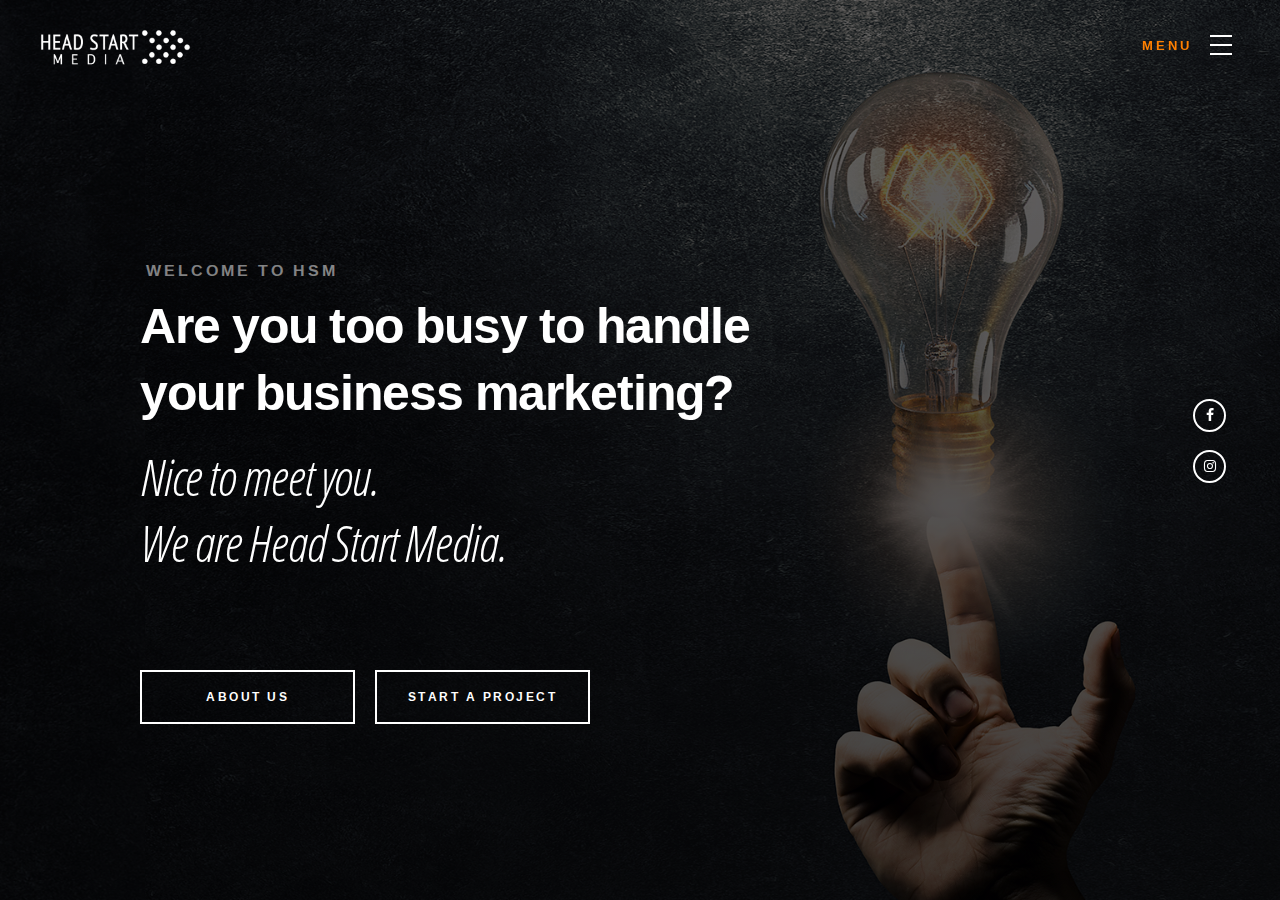
<file: index.html>
<!DOCTYPE html>
<html lang="en">
<head>
    <meta charset="UTF-8">
    <meta name="viewport" content="width=device-width, initial-scale=1.0">
    <title>Head Start Media</title>

    <!-- CSS Links -->
    <link rel="stylesheet" href="css/structure.css">
    <link rel="stylesheet" href="css/vendor.css">
    <link rel="stylesheet" href="css/styles.css">

    <!-- Scripts -->
    <script src="js/modernizr.js"></script>
    <script src="js/pace.min.js"></script>

    <!-- Icon -->
    <link rel="shortcut icon" href="favicon.ico" type="image/x-icon">
    <link rel="icon" href="favicon.ico" type="image/x-icon">

</head>

<body id="top">


    <!-- HEADER -->
    <header class="s-header">

        <div class="header-logo">
            <a class="site-logo" href="index.html">
                <img src="images/logo-white.png" alt="Homepage">
            </a>
        </div>

        <nav class="header-nav">

            <a href="#0" class="header-nav__close" title="close"><span>Close</span></a>

            <div class="header-nav__content">
                <h3>Navigation</h3>
                
                <ul class="header-nav__list">
                    <li class="current"><a href="index.html" title="home">Home</a></li>
                    <li><a href="about-us.html" >About us</a></li>
                    <li><a href="project.html" >Start a project</a></li>
                </ul>
    
                <ul class="header-nav__social">
                    <li>
                        <a href="https://www.facebook.com/Head-Start-Media-110823897367788"><i class="fa fa-facebook"></i></a>
                    </li>
                    <li>
                        <a href="#"><i class="fa fa-instagram"></i></a>
                    </li>
                </ul>

            </div> <!-- end header-nav__content -->

        </nav>  <!-- end header-nav -->

        <a class="header-menu-toggle" href="#0">
            <span class="header-menu-text">Menu</span>
            <span class="header-menu-icon"></span>
        </a>

    </header>
    <!-- HEADER -->

    <!-- HOME -->
    <section id="home-bg" class="s-home target-section" >

        <div class="overlay"></div>
        <div class="shadow-overlay"></div>

        <div class="home-content">

            <div class="row home-content__main">

                <h3>Welcome to HSM</h3>

                <h1>
                    Are you too busy to handle  <br>
                    your business marketing?
                </h1>
                <h1 style="font-family: open-sans-li;">
                    Nice to meet you.<br>
                    We are Head Start Media.
                </h1>

                <div class="home-content__buttons">
                    <a href="about-us.html" class="btn btn--stroke">
                        About Us
                    </a>
                    <a href="project.html" class="btn btn--stroke">
                        Start a Project
                    </a>
                </div>

            </div>

            <!-- <div class="home-content__scroll">
                <a href="#about" class="scroll-link smoothscroll">
                    <span>Scroll Down</span>
                </a>
            </div>

            <div class="home-content__line"></div> -->

        </div> <!-- end home-content -->


        <ul class="home-social">
            <li>
                <a href="https://www.facebook.com/Head-Start-Media-110823897367788"><i class="fa fa-facebook" aria-hidden="true"></i><span>Facebook</span></a>
            </li>
            <li>
                <a href="#0"><i class="fa fa-instagram" aria-hidden="true"></i><span>Instagram</span></a>
            </li>
        </ul> 
        <!-- end home-social -->

    </section>
    <!-- HOME -->



    
</body>

    <script src="js/jquery-3.2.1.min.js"></script>
    <script src="js/plugins.js"></script>
    <script src="js/main.js"></script>

</html>
</file>
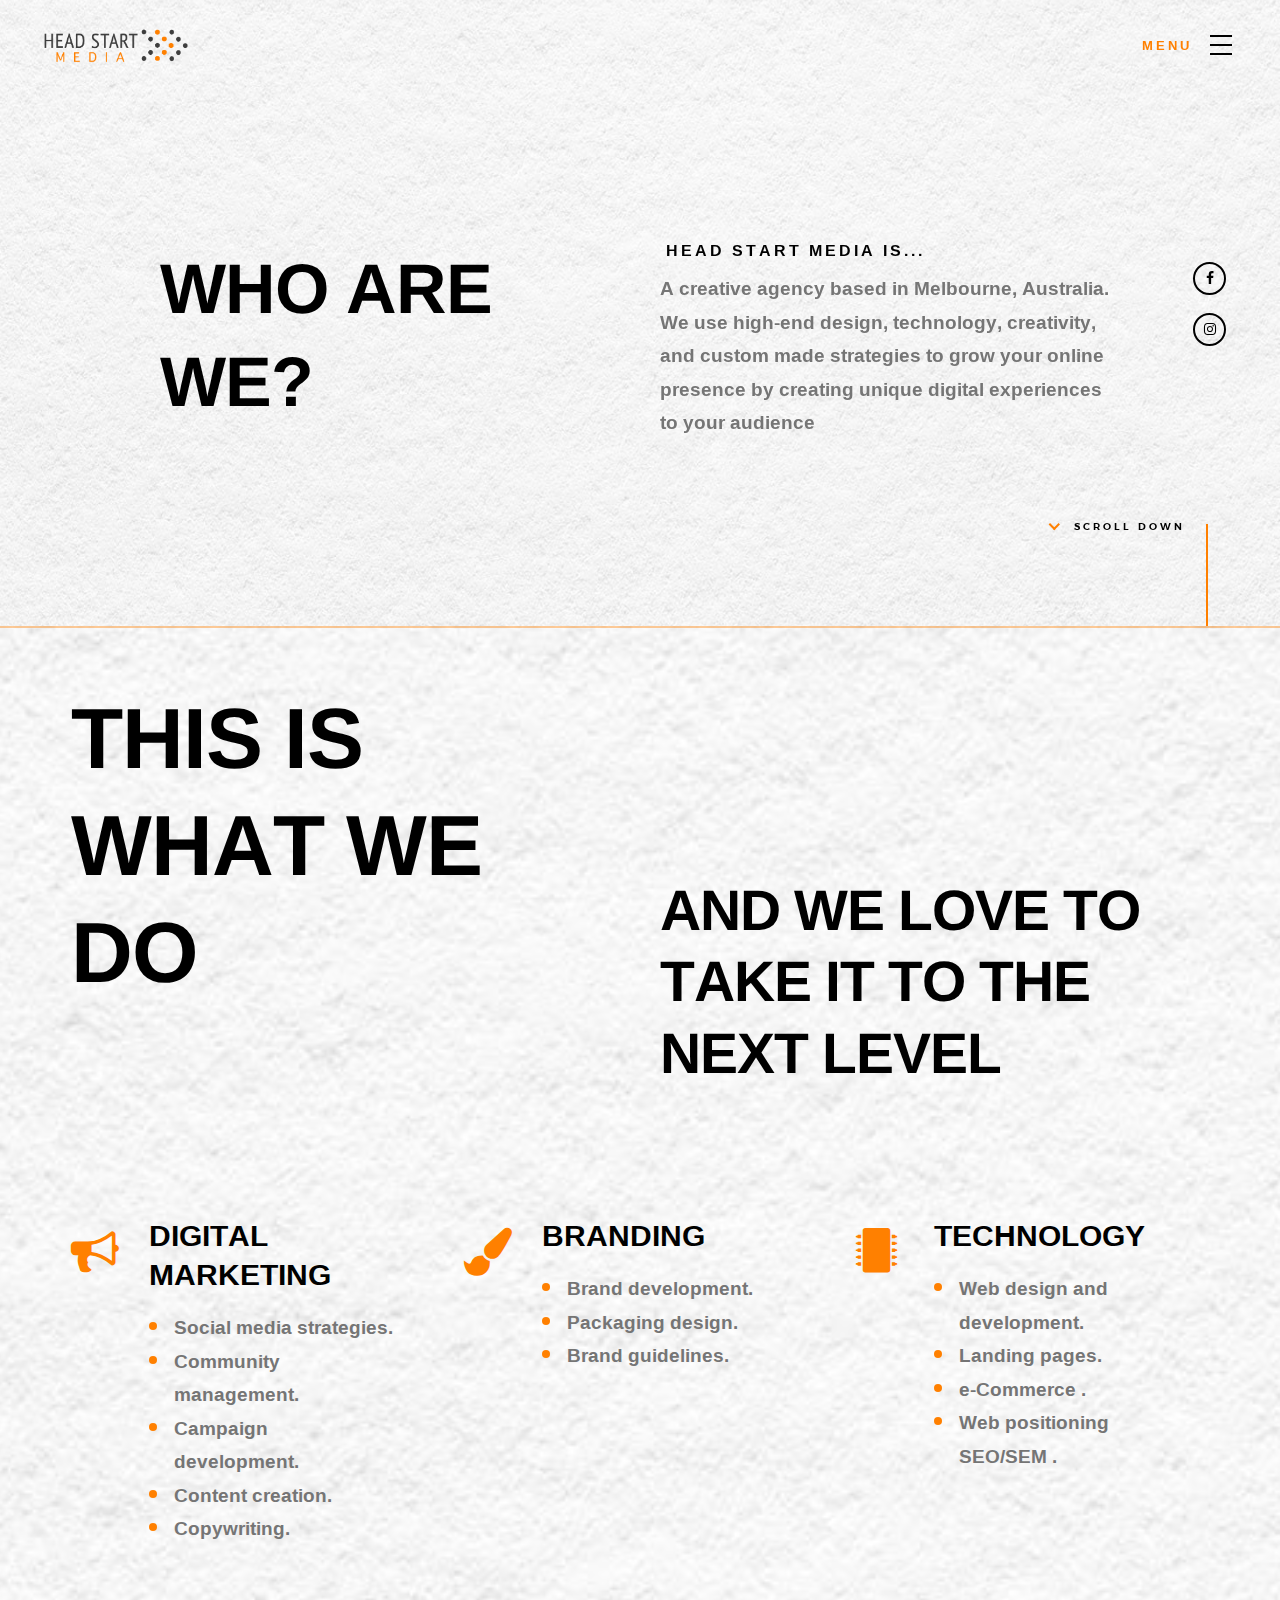
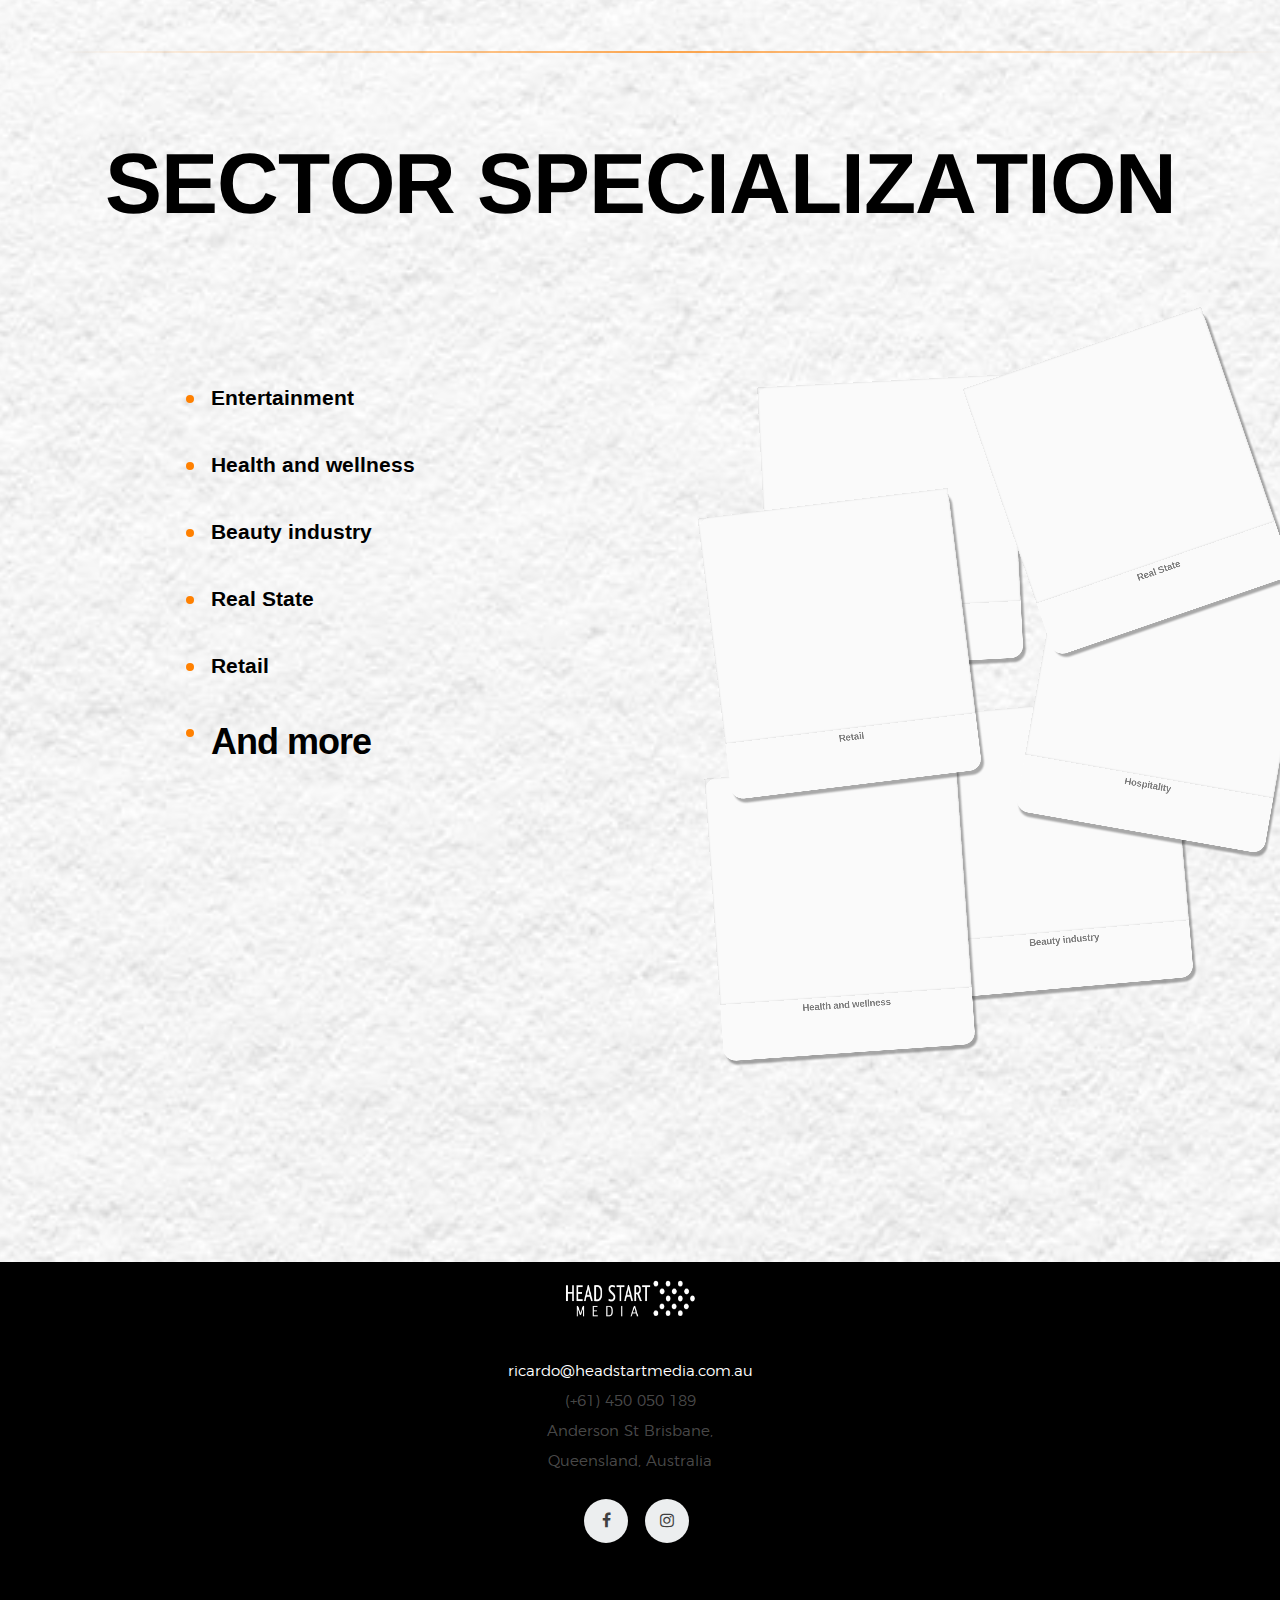
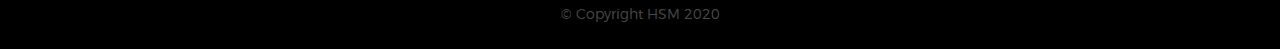
<file: about-us.html>
<!DOCTYPE html>
<html lang="en">
<head>
    <meta charset="UTF-8">
    <meta name="viewport" content="width=device-width, initial-scale=1.0">
    <title>Head Start Media</title>

    <!-- CSS Links -->
    <link rel="stylesheet" href="css/structure.css">
    <link rel="stylesheet" href="css/vendor.css">
    <link rel="stylesheet" href="css/styles.css">

    <!-- Scripts -->
    <script src="js/modernizr.js"></script>
    <script src="js/pace.min.js"></script>

    <!-- Icon -->
    <link rel="shortcut icon" href="favicon.ico" type="image/x-icon">
    <link rel="icon" href="favicon.ico" type="image/x-icon">


    <style>
        .header-menu-icon {
            background-color: black;
        }
        
        .header-menu-toggle:hover, .header-menu-toggle:focus {
            color: #ff8000;
        }
        .display-2 {
            font-size: 4.5em;
        }
        .display-2#love {
            font-size: 3em;
        }
        #about-margin{
            margin-top: 19rem;
        }
        @media only screen and (max-width: 1200px) {
            .display-2 {
                font-size: 4.6rem;
            }
        }

        @media only screen and (max-width: 800px) {
            .display-2 {
                font-size: 4.3rem;
            }
        }

        @media only screen and (max-width: 600px) {
            .display-2 {
                font-size: 3.8rem;
            }
            .display-2#love {
                font-size: 3.8rem;
            }
            #about-margin{
                margin-top: 3rem;
            }
            #agency{
                font-size: 1.5rem;
            }
        }

        @media only screen and (max-width: 400px) {
            .display-2 {
                font-size: 3.4rem;
            }
        }
    </style>

</head>

<body id="top">


    <!-- HEADER -->
    <header class="s-header">

        <div class="header-logo">
            <a class="site-logo" href="index.html">
                <img src="images/logo-1.png" alt="Homepage">
            </a>
        </div>

        <nav class="header-nav">

            <a href="#0" class="header-nav__close" title="close"><span>Close</span></a>

            <div class="header-nav__content">
                <h3>Navigation</h3>
                
                <ul class="header-nav__list">
                    <li class="current"><a href="index.html" title="home">Home</a></li>
                    <li><a href="about-us.html" >About us</a></li>
                    <li><a href="project.html" >Start a project</a></li>
                </ul>
    
                <ul class="header-nav__social">
                    <li>
                        <a href="https://www.facebook.com/Head-Start-Media-110823897367788"><i class="fa fa-facebook"></i></a>
                    </li>
                    <li>
                        <a href="#"><i class="fa fa-instagram"></i></a>
                    </li>
                </ul>

            </div> <!-- end header-nav__content -->

        </nav>  <!-- end header-nav -->

        <a class="header-menu-toggle" href="#0">
            <span class="header-menu-text" >Menu</span>
            <span class="header-menu-icon"></span>
        </a>

    </header>
    <!-- HEADER -->

    <!-- HOME -->
    <section id="about" class="s-about-us target-section" data-parallax="scroll" data-image-src="images/about-us-bg.jpg" data-natural-width=3000 data-natural-height=2000 data-position-y=center>

        

        <div class="about-us-content">

            <div class="row block-1-2 block-tab-full about-us-content__main">

                <div class="col-block">
                    <h1>
                        WHO ARE WE?
                    </h1>
                </div>

                <div class="col-block" >
                    <h3>Head Start Media is... </h3>
                    <p id="agency">
                        A creative agency based in Melbourne, Australia. <br>
                        We use high-end design, technology, creativity, and custom made strategies to grow your online presence by creating unique digital experiences to your audience
                    </p>
                </div>


            </div>

            <div class="about-us-content__scroll">
                <a href="#services" class="scroll-link smoothscroll">
                    <span>Scroll Down</span>
                </a>
            </div>

            <div class="about-us-content__line"></div>

        </div> <!-- end about-us-content -->


        <ul class="about-us-social">
            <li>
                <a href="https://www.facebook.com/Head-Start-Media-110823897367788"><i class="fa fa-facebook" aria-hidden="true"></i><span>Facebook</span></a>
            </li>
            <li>
                <a href="#0"><i class="fa fa-instagram" aria-hidden="true"></i><span>Instagram</span></a>
            </li>
        </ul> 
        <!-- end about-us-social -->

    </section>
    <!-- HOME -->

    <!-- ABOUT US -->
    <!-- <section id="about-us" class="s-about">

        
        <div class="row section-header has-bottom-sep aos-init aos-animate" >
            <div class="col-full">
                <h3 class="subhead subhead--dark">Hello There</h3>
                <h1 class="display-1 display-1--light" style="color: #000;">We Are Head Start Media</h1>
            </div>
        </div>
        
        <div class="row about-desc aos-init aos-animate" >
            <div class="col-full">
                <p style="font-family: 'montserrat-medium', sans-serif;">
                    Head Start Media is a creative agency based in Melbourne, Australia.
                    We use high-end design, technology, creativity, and custom made strategies to grow your online presence by creating unique digital experiences to your audience. 
                </p>
            </div>
        </div>
        
        <div class="about__line"></div>
        
    </section> -->
    <!-- ABOUT US -->
    
    
    <!-- WHAT WE DO -->
    <section id='services' class="s-services" style="border-top: 2px solid #ff800066;">
        
        
        <div class="row block-1-2 has-bottom-sep block-tab-full" >
            <div class="col-block">
                <h1 class="display-2" sty>THIS IS <br> WHAT WE DO</h1>
            </div>
            <div class="col-block" id="about-margin" >
                <h1 class="display-2" id="love">AND WE LOVE TO TAKE IT TO THE NEXT LEVEL</h1>
            </div>
        </div>
        
        <div class="row services-list block-1-3 block-tab-full">
            
            <div class="col-four mob-full service-item" >
                <div class="service-icon">
                    <i class="fa fa-bullhorn"></i>
                </div>
                <div class="service-text">
                    <h3 class="h2">DIGITAL MARKETING</h3>
                    <ul class="disc">
                        <li>Social media strategies.</li>
                        <li>Community management.</li>
                        <li>Campaign development.</li>
                        <li>Content creation.</li>
                        <li>Copywriting.</li>
                    </ul>
                </div>
            </div>
            
            <div class="col-four mob-full service-item" >
                <div class="service-icon">
                    <i class="fa fa-paint-brush"></i>
                </div>
                <div class="service-text">
                    <h3 class="h2">BRANDING</h3>
                    <ul class="disc">
                        <li>Brand development.</li>
                        <li>Packaging design.</li>
                        <li>Brand guidelines.</li>
                    </ul>
                </div>
            </div>
            
            <div class="col-four mob-full service-item" >
                <div class="service-icon">
                    <i class="fa fa-microchip"></i>
                </div>  
                <div class="service-text">
                    <h3 class="h2">TECHNOLOGY </h3>
                    <ul class="disc">
                        <li>Web design and development.</li>
                        <li>Landing pages.</li>
                        <li>e-Commerce .</li>
                        <li>Web positioning SEO/SEM .</li>
                    </ul>
                </div>
            </div>
            
        </div>

        <div class="divider div-transparent"></div>

        <div class="row has-bottom-sep block-1-2 block-tab-full" >

            <div class="col-twelve tab-full" style="text-align: center;">
                <h1 class="display-2">SECTOR SPECIALIZATION </h1>
            </div>

            <div class="col-1-2 mob-full" id="sector">
                <ul class="disc">
                    <li id="beauty"><h4>Entertainment</h4></li>
                    <li><h4>Health and wellness</h4></li>
                    <li><h4>Beauty industry</h4></li>
                    <li><h4>Real State</h4></li>
                    <li><h4>Retail</h4></li>
                    <li><h1 style="margin-top: 3.9rem;">And more</h1></li>
                </ul>
            </div>

            <div class="col-1-2 mob-full">
                <div class="card-container">
                    
                    <div class="card" id="beauty-card" style="--image: url('https://i.ibb.co/wh64f8J/beautyindustry.jpg'); --angle: -5deg; --x: 5%; --y: 15%; --caption: 'Beauty industry'"></div>      
                    
                    <div class="card" style="--image: url('https://i.ibb.co/JcDDBZy/entertainment.jpg'); --angle: -3deg; --x: -18%; --y: -25%; --caption: 'Entertainment'"></div>
                    
                    <div class="card" style="--image: url('https://i.ibb.co/sPp4v4g/healthandwellnesss.jpg'); --angle: -4deg; --x: -25%; --y: 23%; --caption: 'Health and wellness'"></div>
                    
                    <div class="card" style="--image: url('https://i.ibb.co/rFkLmk9/hospitality.jpg'); --angle: 10deg; --x: 20%; --y: -4%; --caption: 'Hospitality'"></div>
                    
                    <div class="card" style="--image: url('https://i.ibb.co/thh3JDw/realstate.jpg'); --angle: -19deg; --x: 15%; --y: -30%; --caption: 'Real State'"></div>
                    
                    <div class="card" style="--image: url('https://i.ibb.co/sKQvtpz/retail.jpg'); --angle: -7deg; --x: -25%; --y: -10%; --caption: 'Retail'"></div>

                </div>
            </div>
        </div>
        
    </section>
    <!-- WHAT WE DO -->

    <!-- footer
    ================================================== -->
    <footer id="black">

        <div class="row footer-main">

            <div class="col-full tab-full left footer-desc">

                <div class="footer-logo"></div>
                <a href="ricardo@headstartmedia.com.au">ricardo@headstartmedia.com.au</a> <br>
                (+61) 450 050 189 <br>
                Anderson St Brisbane,<br>
                Queensland, Australia
                <ul class="social-icons">
                    <li><a class="facebook" href="https://www.facebook.com/Head-Start-Media-110823897367788"><i class="fa fa-facebook"></i></a></li>
                    <li><a class="instagram" href="#"><i class="fa fa-instagram"></i></a></li>
                  </ul>

            </div>

        </div>

        <div class="row footer-bottom">

            <div class="col-twelve">
                <div class="copyright">
                    <span>© Copyright HSM 2020</span>
                </div>

                <div class="go-top">
                    <a class="smoothscroll" title="Back to Top" href="#top"><i class="icon-arrow-up" aria-hidden="true"></i></a>
                </div>
            </div>

        </div>

    </footer>



    
</body>

    <script src="js/jquery-3.2.1.min.js"></script>
    <script src="js/plugins.js"></script>
    <script src="js/main.js"></script>

</html>
</file>
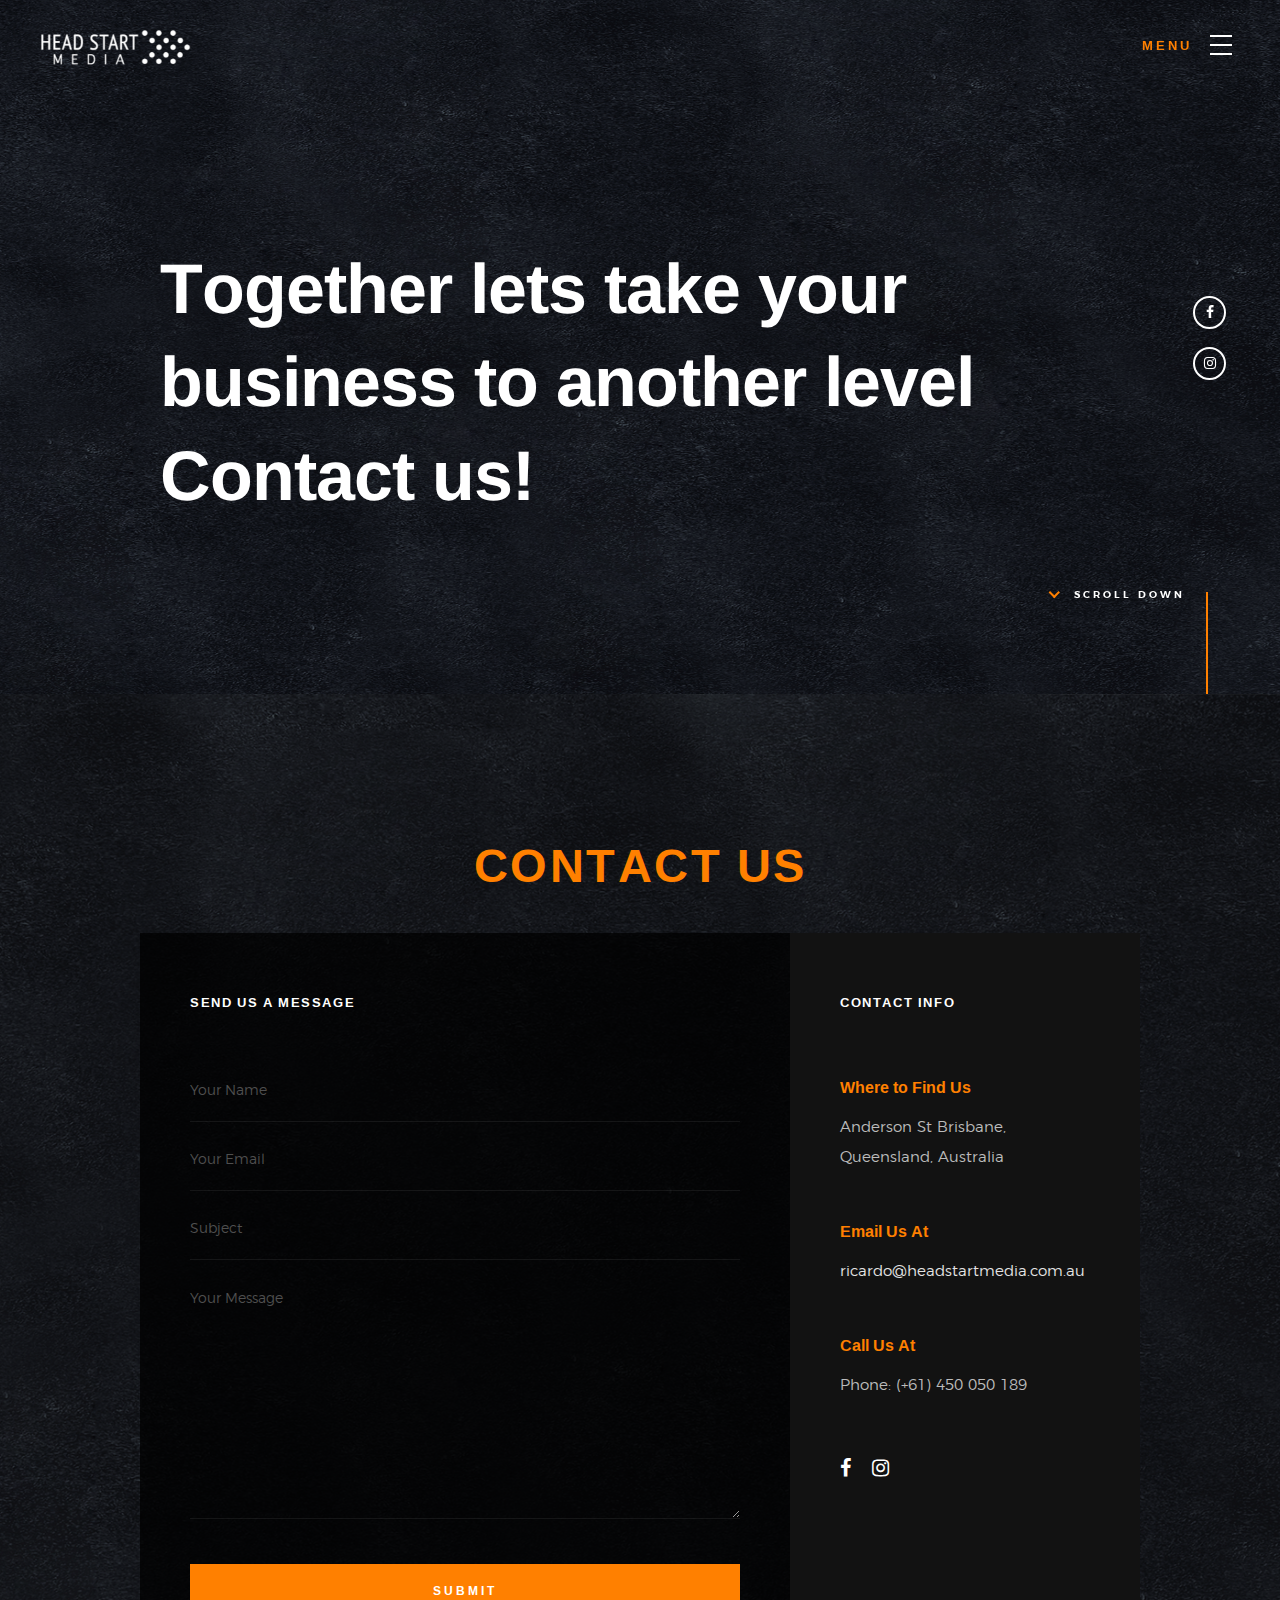
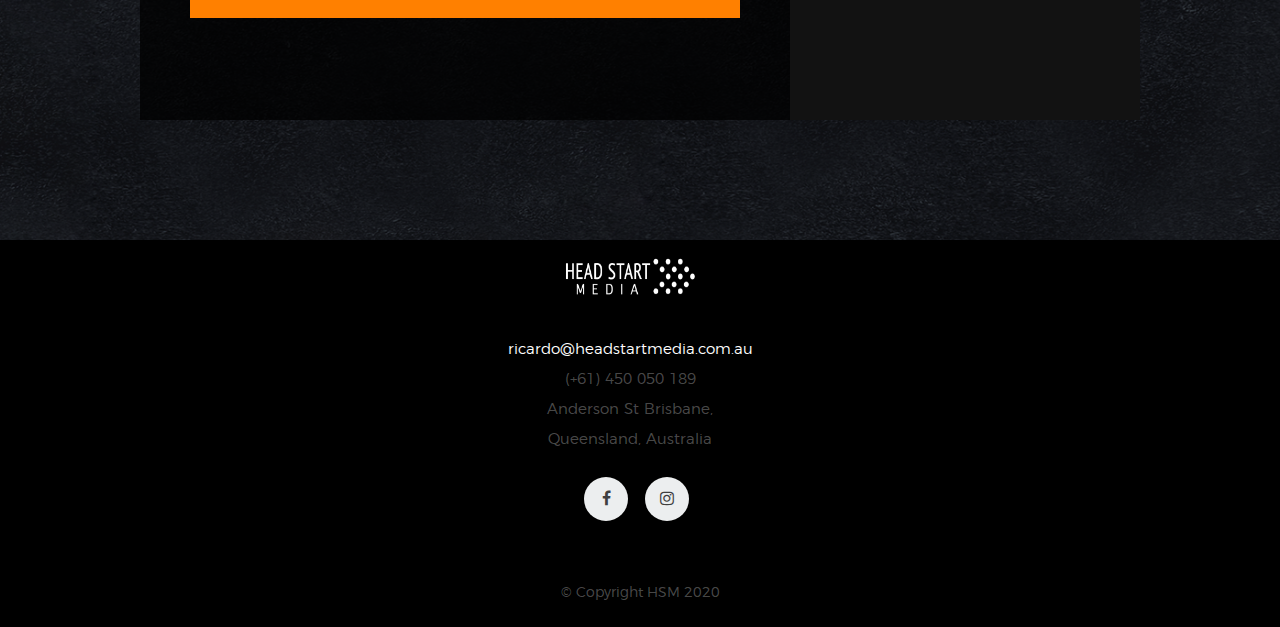
<file: project.html>
<!DOCTYPE html>
<html lang="en">
<head>
    <meta charset="UTF-8">
    <meta name="viewport" content="width=device-width, initial-scale=1.0">
    <title>Head Start Media</title>

    <!-- CSS Links -->
    <link rel="stylesheet" href="css/structure.css">
    <link rel="stylesheet" href="css/vendor.css">
    <link rel="stylesheet" href="css/styles.css">

    <!-- Scripts -->
    <script src="js/modernizr.js"></script>
    <script src="js/pace.min.js"></script>

    <!-- Icon -->
    <link rel="shortcut icon" href="favicon.ico" type="image/x-icon">
    <link rel="icon" href="favicon.ico" type="image/x-icon">


    <style>
        body{
            background-color: #000000ed;
        }
        .header-menu-icon {
            background-color: rgb(255, 255, 255);
        }
        .header-menu-toggle:hover, .header-menu-toggle:focus {
            color: rgb(255, 255, 255);
        }
        .display-2 {
            font-size: 5em;
        }
        .display-2#love {
            font-size: 3em;
        }
        #about-margin{
            margin-top: 19rem;
        }
        @media only screen and (max-width: 1200px) {
            .display-2 {
                font-size: 4.6rem;
            }
        }

        @media only screen and (max-width: 800px) {
            .display-2 {
                font-size: 4.3rem;
            }
        }

        @media only screen and (max-width: 600px) {
            .display-2 {
                font-size: 3.8rem;
            }
            #about-margin{
                margin-top: 3rem;
            }
        }

        @media only screen and (max-width: 400px) {
            .display-2 {
                font-size: 3.4rem;
            }
        }
    </style>

</head>

<body id="top">


    <!-- HEADER -->
    <header class="s-header">

        <div class="header-logo">
            <a class="site-logo" href="index.html">
                <img src="images/logo-white.png" alt="Homepage">
            </a>
        </div>

        <nav class="header-nav">

            <a href="#0" class="header-nav__close" title="close"><span>Close</span></a>

            <div class="header-nav__content">
                <h3>Navigation</h3>
                
                <ul class="header-nav__list">
                    <li class="current"><a href="index.html" title="home">Home</a></li>
                    <li><a href="about-us.html" >About us</a></li>
                    <li><a href="project.html" >Start a project</a></li>
                </ul>
    
                <ul class="header-nav__social">
                    <li>
                        <a href="https://www.facebook.com/Head-Start-Media-110823897367788"><i class="fa fa-facebook"></i></a>
                    </li>
                    <li>
                        <a href="#"><i class="fa fa-instagram"></i></a>
                    </li>
                </ul>

            </div> <!-- end header-nav__content -->

        </nav>  <!-- end header-nav -->

        <a class="header-menu-toggle" href="#0">
            <span class="header-menu-text" >Menu</span>
            <span class="header-menu-icon"></span>
        </a>

    </header>
    <!-- HEADER -->

    <!-- HOME -->
    <section id="about" class="s-project target-section" data-parallax="scroll" data-image-src="images/project-bg.png" data-natural-width=3000 data-natural-height=2000 data-position-y=center>

        

        <div class="project-content">

            <div class="row block-1-2 block-tab-full project-content__main">

                <div class="col-full">
                    <h1>
                        Together lets take your <br>
                         business to another level<br>
                         Contact us!
                    </h1>
                </div>



            </div>

            <div class="project-content__scroll">
                <a href="#services" class="scroll-link smoothscroll">
                    <span>Scroll Down</span>
                </a>
            </div>

            <div class="project-content__line"></div>

        </div> <!-- end project-content -->


        <ul class="project-social">
            <li>
                <a href="https://www.facebook.com/Head-Start-Media-110823897367788"><i class="fa fa-facebook" aria-hidden="true"></i><span>Facebook</span></a>
            </li>
            <li>
                <a href="#0"><i class="fa fa-instagram" aria-hidden="true"></i><span>Instagram</span></a>
            </li>
        </ul> 
        <!-- end project-social -->

    </section>
    <!-- HOME -->


     <!-- contact
    ================================================== -->
    <section id="contact" class="s-contact">

        <div class="overlay"></div>

        <div class="row section-header">
            <div class="col-full">
                <h1 class="subhead">Contact Us</h1>
            </div>
        </div>

        <div class="row contact-content" >
            
            <div class="contact-primary">

                <h3 class="h6">Send Us A Message</h3>

                <form name="contactForm" role="form" id="contactForm" method="post" action="form/sendEmail.php" novalidate="novalidate">
                    <fieldset>
    
                    <div class="form-field">
                        <input name="contactName" type="text" id="contactName" placeholder="Your Name" value="" minlength="2" required="" aria-required="true" class="full-width">
                    </div>
                    <div class="form-field">
                        <input name="contactEmail" type="email" id="contactEmail" placeholder="Your Email" value="" required="" aria-required="true" class="full-width">
                    </div>
                    <div class="form-field">
                        <input name="contactSubject" type="text" id="contactSubject" placeholder="Subject" value="" class="full-width">
                    </div>
                    <div class="form-field">
                        <textarea name="contactMessage" id="contactMessage" placeholder="Your Message" rows="10" cols="50" required="" aria-required="true" class="full-width"></textarea>
                    </div>
                    <div class="form-field">
                        <button class="full-width btn--primary">Submit</button>
                        <div class="submit-loader">
                            <div class="text-loader">Sending...</div>
                            <div class="s-loader">
                                <div class="bounce1"></div>
                                <div class="bounce2"></div>
                                <div class="bounce3"></div>
                            </div>
                        </div>
                    </div>
    
                    </fieldset>
                </form>

                <!-- contact-warning -->
                <div class="message-warning">
                    Something went wrong. Please try again.
                </div> 
            
                <!-- contact-success -->
                <div class="message-success">
                    Your message was sent, thank you!<br>
                </div>

            </div> <!-- end contact-primary -->

            <div class="contact-secondary">
                <div class="contact-info">

                    <h3 class="h6 hide-on-fullwidth">Contact Info</h3>

                    <div class="cinfo">
                        <h5>Where to Find Us</h5>
                        <p>
                            Anderson St Brisbane,<br>
                            Queensland, Australia
                        </p>
                    </div>

                    <div class="cinfo">
                        <h5>Email Us At</h5>
                        <p>
                            <a href="ricardo@headstartmedia.com.au">ricardo@headstartmedia.com.au</a> <br>
                        </p>
                    </div>

                    <div class="cinfo">
                        <h5>Call Us At</h5>
                        <p>
                            Phone: (+61) 450 050 189<br>
                        </p>
                    </div>

                    <ul class="contact-social">
                        <li>
                            <a href="https://www.facebook.com/Head-Start-Media-110823897367788"><i class="fa fa-facebook" aria-hidden="true"></i></a>
                        </li>
                        <li>
                            <a href="#"><i class="fa fa-instagram" aria-hidden="true"></i></a>
                        </li>
                    </ul> <!-- end contact-social -->

                </div> <!-- end contact-info -->
            </div> <!-- end contact-secondary -->

        </div> <!-- end contact-content -->

    </section> <!-- end s-contact -->

    

    <!-- footer
    ================================================== -->
    <footer id="black">

        <div class="row footer-main">

            <div class="col-full tab-full left footer-desc">

                <div class="footer-logo"></div>
                <a href="ricardo@headstartmedia.com.au">ricardo@headstartmedia.com.au</a> <br>
                (+61) 450 050 189 <br>
                Anderson St Brisbane,<br>
                Queensland, Australia
                <ul class="social-icons">
                    <li><a class="facebook" href="https://www.facebook.com/Head-Start-Media-110823897367788"><i class="fa fa-facebook"></i></a></li>
                    <li><a class="instagram" href="#"><i class="fa fa-instagram"></i></a></li>
                  </ul>

            </div>

        </div>

        <div class="row footer-bottom">

            <div class="col-twelve">
                <div class="copyright">
                    <span>© Copyright HSM 2020</span>
                </div>

                <div class="go-top">
                    <a class="smoothscroll" title="Back to Top" href="#top"><i class="icon-arrow-up" aria-hidden="true"></i></a>
                </div>
            </div>

        </div>

    </footer>



    
</body>

    <script src="js/jquery-3.2.1.min.js"></script>
    <script src="js/plugins.js"></script>
    <script src="js/main.js"></script>

</html>
</file>
<file: css/styles.css>
/* =================================================================== 
 *
 *  Content:
 *  # base style overrides
 *      ## links
 *  # typography & general theme styles
 *      ## Lists
 *      ## responsive video container
 *      ## floated image
 *      ## tables
 *      ## Spacing
 *      ## pace.js styles - minimal
 *  # preloader
 *  # forms
 *      ## style placeholder text
 *      ## change autocomplete styles in chrome
 *  # buttons
 *  # additional components
 *      ## alert box
 *      ## additional typo styles
 *      ## skillbars 
 *  # reusable and common theme styles
 *      ## display headings
 *      ## section header
 *      ## slick slider
 *  # header styles
 *      ## header logo
 *      ## main navigation 
 *      ## mobile menu toggle 
 *  # home 
 *      ## home content
 *      ## home social 
 *      ## home animations
*  # about-us 
 *      ## about-us content
 *      ## about-us social
 *  # about
 *      ## about stats
 *  # services
 *      ## services list
 *  # works
 *      ## bricks/masonry
 *  # clients
 *      ## slider
 *      ## testimonials
 *  # contact
 *      ## loader animation
 *  # footer
 *      ## footer main
 *      ## footer bottom
 *      ## go to top
 *
 *
 * =================================================================== */


/* ===================================================================
 * # base style overrides
 *
 * ------------------------------------------------------------------- */
 html {
    font-size: 10px;
}

@media only screen and (max-width: 400px) {
    html {
        font-size: 9.411764705882353px;
    }
}

html, body {
    height: 100%;
}

body {
    background: #ffffff;
    font-family: "ramabhabra", serif;
    font-size: 1.9rem;
    font-style: normal;
    font-weight: normal;
    line-height: 1.765;
    color: #757575;
    margin: 0;
    padding: 0;
}


/* ------------------------------------------------------------------- 
 * ## links
 * ------------------------------------------------------------------- */
a {
    color: #e4e4e4;
    -webkit-transition: all 0.3s ease-in-out;
    transition: all 0.3s ease-in-out;
}

a:hover, a:focus, a:active {
    color: #ff8000;
}

a:hover, a:active {
    outline: 0;
}



/* ===================================================================
 * # typography & general theme styles
 * 
 * ------------------------------------------------------------------- */
h1, h2, h3, h4, h5, h6, 
.h1, .h2, .h3, .h4, .h5, .h6 {
    font-family: "ramabhabra";
    color: #000000;
    font-style: normal;
    font-weight: normal;
    text-rendering: optimizeLegibility;
}

h1, .h1, h2, .h2, h3, .h3, h4, .h4 {
    margin-top: 6rem;
    margin-bottom: 1.8rem;
}

#sector h4{
    margin-top: 4rem;
}

@media only screen and (max-width: 600px) {
    h1, .h1, h2, .h2, h3, .h3, h4, .h4 {
        margin-top: 5.1rem;
    }
}

h5, .h5, h6, .h6 {
    margin-top: 4.2rem;
    margin-bottom: 1.5rem;
}

@media only screen and (max-width: 600px) {
    h5, .h5, h6, .h6 {
        margin-top: 3.6rem;
        margin-bottom: 0.9rem;
    }
}

h1, .h1 {
    font-size: 3.6rem;
    line-height: 1.25;
    letter-spacing: -.1rem;
}

@media only screen and (max-width: 600px) {
    h1, .h1 {
        font-size: 3.3rem;
        letter-spacing: -.07rem;
    }
}

h2, .h2 {
    font-size: 3rem;
    line-height: 1.3;
}

h3, .h3 {
    font-size: 2.4rem;
    line-height: 1.25;
}

h4, .h4 {
    font-size: 2.1rem;
    line-height: 1.286;
}

h5, .h5 {
    font-size: 1.6rem;
    line-height: 1.313;
}

h6, .h6 {
    font-size: 1.3rem;
    line-height: 1.385;
    text-transform: uppercase;
    letter-spacing: .16rem;
}

p img {
    margin: 0;
}

p.lead {
    font-family: "ramabhabra";
    font-size: 2rem;
    font-weight: 300;
    line-height: 1.8;
    margin-bottom: 3.6rem;
    color: #000000;
}

@media only screen and (max-width: 800px) {
    p.lead {
        font-size: 1.8rem;
    }
}

em, i, strong, b {
    font-size: inherit;
    line-height: inherit;
    font-style: normal;
    font-weight: normal;
}

em, i {
    font-family: "ramabhabra";
}

strong, b {
    font-family: "ramabhabra";
}

small {
    font-size: 1.2rem;
    line-height: inherit;
}

blockquote {
    margin: 3.9rem 0;
    padding-left: 4.5rem;
    position: relative;
}

blockquote:before {
    content: "\201C";
    font-size: 10rem;
    line-height: 0px;
    margin: 0;
    color: rgba(0, 0, 0, 0.25);
    font-family: "ramabhabra";
    position: absolute;
    top: 3.6rem;
    left: 0;
}

blockquote p {
    font-family: "ramabhabra";
    padding: 0;
    font-size: 2.1rem;
    line-height: 1.857;
    color: #111111;
}

blockquote cite {
    display: block;
    font-family: "ramabhabra";
    font-size: 1.4rem;
    font-style: normal;
    line-height: 1.5;
}

blockquote cite:before {
    content: "\2014 \0020";
}

blockquote cite a, blockquote cite a:visited {
    color: #828282;
    border: none;
}

abbr {
    font-family: "ramabhabra";
    font-variant: small-caps;
    text-transform: lowercase;
    letter-spacing: .05rem;
    color: #828282;
}

var, kbd, samp, code, pre {
    font-family: Consolas, "Andale Mono", Courier, "Courier New", monospace;
}

pre {
    padding: 2.4rem 3rem 3rem;
    background: #F1F1F1;
    overflow-x: auto;
}

code {
    font-size: 1.4rem;
    margin: 0 .2rem;
    padding: .3rem .6rem;
    white-space: nowrap;
    background: #F1F1F1;
    border: 1px solid #E1E1E1;
    border-radius: 3px;
}

pre > code {
    display: block;
    white-space: pre;
    line-height: 2;
    padding: 0;
    margin: 0;
}

pre.prettyprint > code {
    border: none;
}

del {
    text-decoration: line-through;
}

abbr[title], dfn[title] {
    border-bottom: 1px dotted;
    cursor: help;
    text-decoration: none;
}

mark {
    background: #ffd900;
    color: #000000;
}

hr {
    border: solid rgba(0, 0, 0, 0.1);
    border-width: 1px 0 0;
    clear: both;
    margin: 2.4rem 0 1.5rem;
    height: 0;
}


/* ------------------------------------------------------------------- 
 * ## Lists
 * ------------------------------------------------------------------- */
ol {
    list-style: decimal;
}

ul {
    list-style: disc;
}

li {
    display: list-item;
}

ol, ul {
    margin-left: 1.7rem;
}

ul li {
    padding-left: .4rem;
}

ul ul, ul ol, ol ol, ol ul {
    margin: .6rem 0 .6rem 1.7rem;
}

ul.disc li {
    display: list-item;
    list-style: none;
    padding: 0 0 0 .8rem;
    position: relative;
}

ul.disc li::before {
    content: "";
    display: inline-block;
    width: 8px;
    height: 8px;
    border-radius: 50%;
    background: #ff8000;
    position: absolute;
    left: -17px;
    top: 11px;
    vertical-align: middle;
}

dt {
    margin: 0;
    color: #ff8000;
}

dd {
    margin: 0 0 0 2rem;
}


/* ------------------------------------------------------------------- 
 * ## responsive video container
 * ------------------------------------------------------------------- */
.video-container {
    position: relative;
    padding-bottom: 56.25%;
    height: 0;
    overflow: hidden;
}

.video-container iframe,
.video-container object,
.video-container embed,
.video-container video {
    position: absolute;
    top: 0;
    left: 0;
    width: 100%;
    height: 100%;
}


/* ------------------------------------------------------------------- 
 * ## floated image
 * ------------------------------------------------------------------- */
img.pull-right {
    margin: 1.5rem 0 0 3rem;
}

img.pull-left {
    margin: 1.5rem 3rem 0 0;
}


/* ------------------------------------------------------------------- 
 * ## tables
 * ------------------------------------------------------------------- */
table {
    border-width: 0;
    width: 100%;
    max-width: 100%;
    font-family: "ramabhabra", serif;
}

th, td {
    padding: 1.5rem 3rem;
    text-align: left;
    border-bottom: 1px solid #E8E8E8;
}

th {
    color: #000000;
    font-family: "ramabhabra";
}

td {
    line-height: 1.5;
}

th:first-child, td:first-child {
    padding-left: 0;
}

th:last-child, td:last-child {
    padding-right: 0;
}

.table-responsive {
    overflow-x: auto;
    -webkit-overflow-scrolling: touch;
}


/* ------------------------------------------------------------------- 
 * ## Spacing 
 * ------------------------------------------------------------------- */
button, .btn {
    margin-bottom: 1.2rem;
}

fieldset {
    margin-bottom: 1.5rem;
}

input,
textarea,
select,
pre,
blockquote,
figure,
table,
p,
ul,
ol,
dl,
form,
.video-container,
.cl-custom-select {
    margin-bottom: 3rem;
}


/* ------------------------------------------------------------------- 
 * ## pace.js styles - minimal
 * ------------------------------------------------------------------- */
.pace {
    -webkit-pointer-events: none;
    pointer-events: none;
    -webkit-user-select: none;
    -moz-user-select: none;
    user-select: none;
}

.pace-inactive {
    display: none;
}

.pace .pace-progress {
    background: #ff8000;
    position: fixed;
    z-index: 900;
    top: 0;
    right: 100%;
    width: 100%;
    height: 4px;
}

.oldie .pace {
    display: none;
}



/* ===================================================================
 * # preloader
 *
 * ------------------------------------------------------------------- */
#preloader {
    position: fixed;
    top: 0;
    left: 0;
    right: 0;
    bottom: 0;
    background: #050505;
    z-index: 800;
    height: 100%;
    width: 100%;
    display: table;
}

.no-js #preloader, .oldie #preloader {
    display: none;
}

#loader {
    display: table-cell;
    text-align: center;
    vertical-align: middle;
}

.line-scale-pulse-out > div {
    background-color: #ff8000;
    width: 4px;
    height: 35px;
    border-radius: 2px;
    margin: 2px;
    -webkit-animation-fill-mode: both;
    animation-fill-mode: both;
    display: inline-block;
    -webkit-animation: line-scale-pulse-out 0.9s -0.6s infinite cubic-bezier(0.85, 0.25, 0.37, 0.85);
    animation: line-scale-pulse-out 0.9s -0.6s infinite cubic-bezier(0.85, 0.25, 0.37, 0.85);
}

.line-scale-pulse-out > div:nth-child(2), .line-scale-pulse-out > div:nth-child(4) {
    -webkit-animation-delay: -0.4s !important;
    animation-delay: -0.4s !important;
}

.line-scale-pulse-out > div:nth-child(1), .line-scale-pulse-out > div:nth-child(5) {
    -webkit-animation-delay: -0.2s !important;
    animation-delay: -0.2s !important;
}

@-webkit-keyframes line-scale-pulse-out {
    0% {
        -webkit-transform: scaley(1);
        transform: scaley(1);
    }
    50% {
        -webkit-transform: scaley(0.4);
        transform: scaley(0.4);
    }
    100% {
        -webkit-transform: scaley(1);
        transform: scaley(1);
    }
}

@keyframes line-scale-pulse-out {
    0% {
        -webkit-transform: scaley(1);
        transform: scaley(1);
    }
    50% {
        -webkit-transform: scaley(0.4);
        transform: scaley(0.4);
    }
    100% {
        -webkit-transform: scaley(1);
        transform: scaley(1);
    }
}



/* ===================================================================
 * # forms
 *
 * ------------------------------------------------------------------- */
fieldset {
    border: none;
}

input[type="email"],
input[type="number"],
input[type="search"],
input[type="text"],
input[type="tel"],
input[type="url"],
input[type="password"],
textarea,
select {
    display: block;
    height: 6rem;
    padding: 1.5rem 0;
    border: 0;
    outline: none;
    color: #333333;
    font-family: "montserrat-light", sans-serif;
    font-size: 1.4rem;
    line-height: 3rem;
    max-width: 100%;
    background: transparent;
    border-bottom: 2px solid rgba(0, 0, 0, 0.15);
    -webkit-transition: all 0.3s ease-in-out;
    transition: all 0.3s ease-in-out;
}

.cl-custom-select {
    position: relative;
    padding: 0;
}

.cl-custom-select select {
    -webkit-appearance: none;
    -moz-appearance: none;
    -ms-appearance: none;
    -o-appearance: none;
    appearance: none;
    text-indent: 0.01px;
    text-overflow: '';
    margin: 0;
    line-height: 3rem;
    vertical-align: middle;
}

.cl-custom-select select option {
    padding-left: 2rem;
    padding-right: 2rem;
}

.cl-custom-select select::-ms-expand {
    display: none;
}

.cl-custom-select::after {
    border-bottom: 2px solid rgba(0, 0, 0, 0.5);
    border-right: 2px solid rgba(0, 0, 0, 0.5);
    content: '';
    display: block;
    height: 8px;
    width: 8px;
    margin-top: -7px;
    pointer-events: none;
    position: absolute;
    right: 2.4rem;
    top: 50%;
    -webkit-transform-origin: 66% 66%;
    -ms-transform-origin: 66% 66%;
    transform-origin: 66% 66%;
    -webkit-transform: rotate(45deg);
    -ms-transform: rotate(45deg);
    transform: rotate(45deg);
    -webkit-transition: all 0.15s ease-in-out;
    transition: all 0.15s ease-in-out;
}


/* IE9 and below */

.oldie .cl-custom-select::after {
    display: none;
}

textarea {
    min-height: 25rem;
}

input[type="email"]:focus,
input[type="number"]:focus,
input[type="search"]:focus,
input[type="text"]:focus,
input[type="tel"]:focus,
input[type="url"]:focus,
input[type="password"]:focus,
textarea:focus,
select:focus {
    color: #000000;
    border-bottom: 2px solid black;
}

label, legend {
    font-family: "ramabhabra";
    font-size: 1.4rem;
    font-weight: bold;
    margin-bottom: .9rem;
    line-height: 1.714;
    color: #000000;
    display: block;
}

input[type="checkbox"], input[type="radio"] {
    display: inline;
}

label > .label-text {
    display: inline-block;
    margin-left: 1rem;
    font-family: "ramabhabra";
    font-weight: normal;
    line-height: inherit;
}

label > input[type="checkbox"], 
label > input[type="radio"] {
    margin: 0;
    position: relative;
    top: .15rem;
}


/* ------------------------------------------------------------------- 
 * ## style placeholder text
 * ------------------------------------------------------------------- */
::-webkit-input-placeholder {
    color: #828282;
}

:-moz-placeholder {
    color: #828282;
    /* Firefox 18- */
}

::-moz-placeholder {
    color: #828282;
    /* Firefox 19+ */
}

:-ms-input-placeholder {
    color: #828282;
}

.placeholder {
    color: #828282 !important;
}


/* ------------------------------------------------------------------- 
 * ## change autocomplete styles in chrome
 * ------------------------------------------------------------------- */
input:-webkit-autofill,
input:-webkit-autofill:hover,
input:-webkit-autofill:focus input:-webkit-autofill,
textarea:-webkit-autofill,
textarea:-webkit-autofill:hover textarea:-webkit-autofill:focus,
select:-webkit-autofill,
select:-webkit-autofill:hover,
select:-webkit-autofill:focus {
    -webkit-text-fill-color: #ff8000;
    transition: background-color 5000s ease-in-out 0s;
}



/* ===================================================================
 * # buttons
 *
 * ------------------------------------------------------------------- */
.btn,
button,
input[type="submit"],
input[type="reset"],
input[type="button"] {
    display: inline-block;
    font-family: "ramabhabra";
    font-size: 1.2rem;
    text-transform: uppercase;
    letter-spacing: .3rem;
    height: 5.4rem;
    line-height: calc(5.4rem - .4rem);
    padding: 0 3rem;
    margin: 0 .3rem 1.2rem 0;
    color: #000000;
    text-decoration: none;
    text-align: center;
    white-space: nowrap;
    cursor: pointer;
    -webkit-transition: all 0.3s ease-in-out;
    transition: all 0.3s ease-in-out;
    background-color: #c5c5c5;
    border: .2rem solid #c5c5c5;
}

.btn:hover,
button:hover,
input[type="submit"]:hover,
input[type="reset"]:hover,
input[type="button"]:hover,
.btn:focus,
button:focus,
input[type="submit"]:focus,
input[type="reset"]:focus,
input[type="button"]:focus {
    background-color: #b8b8b8;
    border-color: #b8b8b8;
    color: #000000;
    outline: 0;
}


/* button primary
 * ------------------------------------------------- */

.btn.btn--primary,
button.btn--primary,
input[type="submit"].btn--primary,
input[type="reset"].btn--primary,
input[type="button"].btn--primary {
    background: #ff8000;
    border-color: #ff8000;
    color: #FFFFFF;
}

.btn.btn--primary:hover,
button.btn--primary:hover,
input[type="submit"].btn--primary:hover,
input[type="reset"].btn--primary:hover,
input[type="button"].btn--primary:hover,
.btn.btn--primary:focus,
button.btn--primary:focus,
input[type="submit"].btn--primary:focus,
input[type="reset"].btn--primary:focus,
input[type="button"].btn--primary:focus {
    background: #373737;
    border-color: #ff8000;
}


/* button modifiers
 * ------------------------------------------------- */

.btn.full-width, button.full-width {
    width: 100%;
    margin-right: 0;
}

.btn--medium, button.btn--medium {
    height: 5.7rem !important;
    line-height: calc(5.7rem - .4rem) !important;
}

.btn--large, button.btn--large {
    height: 6rem !important;
    line-height: calc(6rem - .4rem) !important;
}

.btn--stroke, button.btn--stroke {
    background: transparent !important;
    border: 0.2rem solid #ff8000;
    color: #ff8000;
}

.btn--stroke:hover, button.btn--stroke:hover {
    border: 0.2rem solid #000000;
    color: #000000;
}

.btn--pill, button.btn--pill {
    padding-left: 3rem !important;
    padding-right: 3rem !important;
    border-radius: 1000px !important;
}

button::-moz-focus-inner, input::-moz-focus-inner {
    border: 0;
    padding: 0;
}


/* =================================================================== 
 * # additional components
 *
 * ------------------------------------------------------------------- */


/* ------------------------------------------------------------------- 
 * ## alert box
 * ------------------------------------------------------------------- */
.alert-box {
    padding: 2.1rem 4rem 2.1rem 3rem;
    position: relative;
    margin-bottom: 3rem;
    border-radius: 3px;
    font-family: "ramabhabra";
    font-size: 1.5rem;
    line-height: 1.6;
}

.alert-box__close {
    position: absolute;
    right: 1.8rem;
    top: 1.8rem;
    cursor: pointer;
}

.alert-box__close.fa {
    font-size: 12px;
}

.alert-box--error {
    background-color: #ffd1d2;
    color: #e65153;
}

.alert-box--success {
    background-color: #c8e675;
    color: #758c36;
}

.alert-box--info {
    background-color: #d7ecfb;
    color: #4a95cc;
}

.alert-box--notice {
    background-color: #fff099;
    color: #bba31b;
}


/* ------------------------------------------------------------------- 
 * ## additional typo styles 
 * ------------------------------------------------------------------- */


/* drop cap 
 * ----------------------------------------------- */
.drop-cap:first-letter {
    float: left;
    margin: 0;
    padding: 1.5rem .6rem 0 0;
    font-size: 8.4rem;
    font-family: "ramabhabra";
    font-weight: bold;
    line-height: 6rem;
    text-indent: 0;
    background: transparent;
    color: #000000;
}


/* line definition style 
 * ----------------------------------------------- */
.lining dt, .lining dd {
    display: inline;
    margin: 0;
}

.lining dt + dt:before, .lining dd + dt:before {
    content: "\A";
    white-space: pre;
}

.lining dd + dd:before {
    content: ", ";
}

.lining dd + dd:before {
    content: ", ";
}

.lining dd:before {
    content: ": ";
    margin-left: -0.2em;
}


/* dictionary definition style 
 * ----------------------------------------------- */
.dictionary-style dt {
    display: inline;
    counter-reset: definitions;
}

.dictionary-style dt + dt:before {
    content: ", ";
    margin-left: -0.2em;
}

.dictionary-style dd {
    display: block;
    counter-increment: definitions;
}

.dictionary-style dd:before {
    content: counter(definitions, decimal) ". ";
}


/** 
 * Pull Quotes
 * -----------
 * markup:
 *
 * <aside class="pull-quote">
 *		<blockquote>
 *			<p></p>
 *		</blockquote>
 *	</aside>
 *
 * --------------------------------------------------------------------- */

.pull-quote {
    position: relative;
    padding: 2.1rem 3rem 2.1rem 0px;
}

.pull-quote:before, .pull-quote:after {
    height: 1em;
    position: absolute;
    font-size: 10rem;
    font-family: Arial, Sans-Serif;
    color: rgba(0, 0, 0, 0.25);
}

.pull-quote:before {
    content: "\201C";
    top: -3.6rem;
    left: 0;
}

.pull-quote:after {
    content: '\201D';
    bottom: 3.6rem;
    right: 0;
}

.pull-quote blockquote {
    margin: 0;
}

.pull-quote blockquote:before {
    content: none;
}


/** 
 * Stats Tab
 * ---------
 * markup:
 *
 * <ul class="stats-tabs">
 *		<li><a href="#">[value]<em>[name]</em></a></li>
 *	</ul>
 *
 * Extend this object into your markup.
 *
 * --------------------------------------------------------------------- */

.stats-tabs {
    padding: 0;
    margin: 3rem 0;
}

.stats-tabs li {
    display: inline-block;
    margin: 0 1.5rem 3rem 0;
    padding: 0 1.5rem 0 0;
    border-right: 1px solid rgba(0, 0, 0, 0.1);
}

.stats-tabs li:last-child {
    margin: 0;
    padding: 0;
    border: none;
}

.stats-tabs li a {
    display: inline-block;
    font-size: 2.5rem;
    font-family: "ramabhabra";
    font-weight: bold;
    border: none;
    color: #000000;
}

.stats-tabs li a:hover {
    color: #ff8000;
}

.stats-tabs li a em {
    display: block;
    margin: .6rem 0 0 0;
    font-size: 1.4rem;
    font-family: "ramabhabra";
    color: #828282;
}


/* ------------------------------------------------------------------- 
 * ## skillbars 
 * ------------------------------------------------------------------- */
.skill-bars {
    list-style: none;
    margin: 6rem 0 3rem;
}

.skill-bars li {
    height: .6rem;
    background: #c9c9c9;
    width: 100%;
    margin-bottom: 6.9rem;
    padding: 0;
    position: relative;
}

.skill-bars li strong {
    position: absolute;
    left: 0;
    top: -3rem;
    font-family: "ramabhabra";
    color: #000000;
    text-transform: uppercase;
    letter-spacing: .2rem;
    font-size: 1.4rem;
    line-height: 2.4rem;
}

.skill-bars li .progress {
    background: #000000;
    position: relative;
    height: 100%;
}

.skill-bars li .progress span {
    position: absolute;
    right: 0;
    top: -3.6rem;
    display: block;
    font-family: "ramabhabra";
    color: #FFFFFF;
    font-size: 1.1rem;
    line-height: 1;
    background: #000000;
    padding: .6rem .6rem;
    border-radius: 3px;
}

.skill-bars li .progress span::after {
    position: absolute;
    left: 50%;
    bottom: -5px;
    margin-left: -5px;
    border-right: 5px solid transparent;
    border-left: 5px solid transparent;
    border-top: 5px solid #000000;
    content: "";
}

.skill-bars li .percent5  { width: 5%; }
.skill-bars li .percent10 { width: 10%; }
.skill-bars li .percent15 { width: 15%; }
.skill-bars li .percent20 { width: 20%; }
.skill-bars li .percent25 { width: 25%; }
.skill-bars li .percent30 { width: 30%; }
.skill-bars li .percent35 { width: 35%; }
.skill-bars li .percent40 { width: 40%; }
.skill-bars li .percent45 { width: 45%; }
.skill-bars li .percent50 { width: 50%; }
.skill-bars li .percent55 { width: 55%; }
.skill-bars li .percent60 { width: 60%; }
.skill-bars li .percent65 { width: 65%; }
.skill-bars li .percent70 { width: 70%; }
.skill-bars li .percent75 { width: 75%; }
.skill-bars li .percent80 { width: 80%; }
.skill-bars li .percent85 { width: 85%; }
.skill-bars li .percent90 { width: 90%; }
.skill-bars li .percent95 { width: 95%; }
.skill-bars li .percent100 { width: 100%; }



/* ===================================================================
 * # reusable and common theme styles
 *
 * ------------------------------------------------------------------- */
.wide {
    max-width: 1400px;
}

.narrow {
    max-width: 800px;
}


/* ------------------------------------------------------------------- 
 * ## display headings
 * ------------------------------------------------------------------- */
.display-1 {
    font-family: "ramabhabra";
    font-size: 7.8rem;
    line-height: 1.25;
    color: #000000;
    margin-top: 0;
}

.display-1--light {
    color: #FFFFFF;
}

.display-2 {
    font-family: "ramabhabra";
    font-size: 5.2rem;
    line-height: 1.255;
    color: #000000;
    margin-top: 0;
}

.display-2--light {
    color: #FFFFFF;
}

.subhead + .display-2 {
    margin-top: .6rem;
}

.subhead {
    font-family: "ramabhabra";
    font-size: 4.7rem;
    line-height: 1.333;
    text-transform: uppercase;
    letter-spacing: .25rem;
    color: #ff8000;
    margin-top: 0;
    margin-bottom: 0;
}

.subhead--dark {
    color: #000000;
}


/* ------------------------------------------------------------------- 
 * responsive:
 * display headings
 * ------------------------------------------------------------------- */
@media only screen and (max-width: 1200px) {
    .display-1 {
        font-size: 7.2rem;
    }
    .display-2 {
        font-size: 4.4rem;
    }
}

@media only screen and (max-width: 800px) {
    .display-1 {
        font-size: 6.5rem;
    }
    .display-2 {
        font-size: 4rem;
    }
}

@media only screen and (max-width: 600px) {
    .display-1 {
        font-size: 5rem;
    }
    .display-2 {
        font-size: 3.3rem;
    }
    .subhead {
        font-size: 1.5rem;
    }
}

@media only screen and (max-width: 400px) {
    .display-1 {
        font-size: 4.2rem;
    }
    .display-2 {
        font-size: 3rem;
    }
}


/* ------------------------------------------------------------------- 
 * ## section header
 * ------------------------------------------------------------------- */
.section-header {
    text-align: center;
    position: relative;
    margin-bottom: 3.6rem;
    max-width: 960px;
}

.section-header.has-bottom-sep {
    padding-bottom: 2.1rem;
    position: relative;
}

.section-header.has-bottom-sep::before {
    content: "";
    display: inline-block;
    height: 1px;
    width: 550px;
    background-color: rgba(0, 0, 0, 0.1);
    position: absolute;
    bottom: 0;
    left: 50%;
    -webkit-transform: translateX(-50%);
    -ms-transform: translateX(-50%);
    transform: translateX(-50%);
}

.section-header.has-bottom-sep.light-sep::before {
    background-color: rgba(255, 255, 255, 0.05);
}


/* ------------------------------------------------------------------- 
 * responsive:
 * section-header
 * ------------------------------------------------------------------- */
@media only screen and (max-width: 1200px) {
    .section-header {
        max-width: 800px;
    }
}

@media only screen and (max-width: 900px) {
    .section-header {
        max-width: 700px;
    }
}

@media only screen and (max-width: 800px) {
    .s-clients {
        padding-bottom: 17.4rem;
    }
    .section-header.has-bottom-sep::before {
        width: 400px;
    }
}

@media only screen and (max-width: 600px) {
    .section-header.has-bottom-sep {
        padding-bottom: 0;
    }
    .section-header.has-bottom-sep::before {
        width: 250px;
    }
}


/* ------------------------------------------------------------------- 
 * ## slick slider 
 * ------------------------------------------------------------------- */
.slick-slider .slick-slide {
    outline: none;
}

.slick-slider .slick-dots {
    display: block;
    list-style: none;
    width: 100%;
    padding: 0;
    margin: 3rem 0 0 0;
    text-align: center;
    position: absolute;
    top: 100%;
    left: 0;
}

.slick-slider .slick-dots li {
    display: inline-block;
    width: 27px;
    height: 27px;
    margin: 0;
    padding: 9px;
    cursor: pointer;
}

.slick-slider .slick-dots li button {
    display: block;
    width: 10px;
    height: 10px;
    border-radius: 50%;
    background: #959595;
    border: none;
    line-height: 10px;
    padding: 0;
    margin: 0;
    cursor: pointer;
    font: 0/0 a;
    text-shadow: none;
    color: transparent;
}

.slick-slider .slick-dots li button:hover,
.slick-slider .slick-dots li button:focus {
    outline: none;
}

.slick-slider .slick-dots li.slick-active button,
.slick-slider .slick-dots li:hover button {
    background: #ff8000;
}



/* ===================================================================
 * # header styles
 *
 * ------------------------------------------------------------------- */
.s-header {
    width: 100%;
    height: 96px;
    background-color: transparent;
    position: absolute;
    top: 0;
    z-index: 500;
}


/* -------------------------------------------------------------------
 * ## header logo
 * ------------------------------------------------------------------- */
.header-logo {
    display: inline-block;
    position: absolute;
    margin: 0;
    padding: 0;
    left: 40px;
    top: 50%;
    -webkit-transform: translateY(-50%);
    -ms-transform: translateY(-50%);
    transform: translateY(-50%);
    z-index: 501;
}

.header-logo a {
    display: block;
    margin: 9px 0 0 0;
    padding: 0;
    outline: 0;
    border: none;
    width: 150px;
    -webkit-transition: all 0.3s ease-in-out;
    transition: all 0.3s ease-in-out;
}


/* ------------------------------------------------------------------- 
 * ## main navigation 
 * ------------------------------------------------------------------- */
.header-nav {
    background: #0C0C0C;
    color: rgba(255, 255, 255, 0.25);
    font-family: "montserrat-light", sans-serif;
    font-size: 1.3rem;
    line-height: 1.846;
    padding: 3.6rem 3rem 3.6rem 3.6rem;
    height: 100%;
    width: 280px;
    position: fixed;
    right: 0;
    top: 0;
    z-index: 700;
    overflow-y: auto;
    overflow-x: hidden;
    -webkit-transition: all 0.5s ease;
    transition: all 0.5s ease;
    -webkit-transform: translateZ(0);
    -webkit-backface-visibility: hidden;
    -webkit-transform: translateX(100%);
    -ms-transform: translateX(100%);
    transform: translateX(100%);
    visibility: hidden;
}

.header-nav a, .header-nav a:visited {
    color: rgba(255, 255, 255, 0.5);
}

.header-nav a:hover,
.header-nav a:focus,
.header-nav a:active {
    color: white;
}

.header-nav h3 {
    font-family: "montserrat-semibold", sans-serif;
    font-size: 11px;
    line-height: 1.5;
    text-transform: uppercase;
    letter-spacing: .25rem;
    margin-bottom: 4.8rem;
    margin-top: .9rem;
    color: #ff8000;
}

.header-nav p {
    margin-bottom: 2.7rem;
}

.header-nav__content {
    position: relative;
    left: 50px;
    opacity: 0;
    visibility: hidden;
}

.header-nav__list {
    font-family: "ramabhabra";
    font-size: 1.8rem;
    margin: 3.6rem 0 3rem 0;
    padding: 0 0 1.8rem 0;
    list-style: none;
}

.header-nav__list li {
    padding-left: 0;
    line-height: 4.5rem;
}

.header-nav__list a,
.header-nav__list a:visited {
    color: #FFFFFF;
}

.header-nav__social {
    list-style: none;
    display: inline-block;
    margin: 0;
    font-size: 1.8rem;
}

.header-nav__social li {
    margin-right: 12px;
    padding-left: 0;
    display: inline-block;
}

.header-nav__social li a {
    color: rgba(255, 255, 255, 0.15);
}

.header-nav__social li a:hover,
.header-nav__social li a:focus {
    color: white;
}

.header-nav__social li:last-child {
    margin: 0;
}

.header-nav__close {
    display: block;
    height: 30px;
    width: 30px;
    border-radius: 3px;
    background-color: rgba(0, 0, 0, 0.3);
    position: absolute;
    top: 36px;
    right: 30px;
    font: 0/0 a;
    text-shadow: none;
    color: transparent;
    z-index: 800;
}

.header-nav__close span::before, 
.header-nav__close span::after {
    content: "";
    display: block;
    height: 2px;
    width: 12px;
    background-color: #FFFFFF;
    position: absolute;
    top: 50%;
    left: 9px;
    margin-top: -1px;
}

.header-nav__close span::before {
    -webkit-transform: rotate(-45deg);
    -ms-transform: rotate(-45deg);
    transform: rotate(-45deg);
}

.header-nav__close span::after {
    -webkit-transform: rotate(45deg);
    -ms-transform: rotate(45deg);
    transform: rotate(45deg);
}


/* menu is open
 * ----------------------------------------------- */
.menu-is-open .header-nav {
    -webkit-transform: translateX(0);
    -ms-transform: translateX(0);
    transform: translateX(0);
    visibility: visible;
    -webkit-overflow-scrolling: touch;
}

.menu-is-open .header-nav .header-nav__content {
    opacity: 1;
    visibility: visible;
    -webkit-transition-property: all;
    transition-property: all;
    -webkit-transition-duration: 0.5s;
    transition-duration: 0.5s;
    -webkit-transition-timing-function: ease-in-out;
    transition-timing-function: ease-in-out;
    -webkit-transition-delay: 0.3s;
    transition-delay: 0.3s;
    left: 0;
}


/* ------------------------------------------------------------------- 
 * ## mobile menu toggle 
 * ------------------------------------------------------------------- */
.header-menu-toggle {
    position: fixed;
    right: 38px;
    top: 24px;
    height: 42px;
    width: 42px;
    line-height: 42px;
    font-family: "ramabhabra";
    font-size: 1.3rem;
    text-transform: uppercase;
    letter-spacing: .3rem;
    color: #ff8000;
    -webkit-transition: all 0.5s ease-in-out;
    transition: all 0.5s ease-in-out;
}

.header-menu-toggle.opaque {
    background-color: #000000;
    color: #fff;
}

.header-menu-icon.white {
    background-color: #fff;
}

.header-menu-toggle.opaque .header-menu-text {
    background-color: #000000;
}

.header-menu-toggle:hover, .header-menu-toggle:focus {
    color: #FFFFFF;
}

.header-menu-text {
    display: block;
    position: absolute;
    top: 0;
    left: -70px;
    width: 70px;
    padding-left: 12px;
}

.header-menu-icon {
    display: block;
    width: 22px;
    height: 2px;
    margin-top: -1px;
    position: absolute;
    left: 10px;
    top: 50%;
    right: auto;
    bottom: auto;
    background-color: white;
    -webkit-transition: all 0.5s ease-in-out;
    transition: all 0.5s ease-in-out;
}

.header-menu-icon::before, .header-menu-icon::after {
    content: '';
    width: 100%;
    height: 100%;
    background-color: inherit;
    position: absolute;
    left: 0;
    -webkit-transition: all 0.5s ease-in-out;
    transition: all 0.5s ease-in-out;
}

.header-menu-icon::before {
    top: -9px;
}

.header-menu-icon::after {
    bottom: -9px;
}


/* ------------------------------------------------------------------- 
 * responsive:
 * header
 * ------------------------------------------------------------------- */
@media only screen and (max-width: 600px) {
    .s-header {
        height: 90px;
    }
    .header-logo {
        left: 30px;
    }
    .header-menu-toggle {
        right: 25px;
    }
}

@media only screen and (max-width: 400px) {
    .header-menu-text {
        display: none;
    }
}



/* ===================================================================
 * # home 
 *
 * ------------------------------------------------------------------- */

#home-bg{
    background-image: url("../images/home-bg-1.png");
    background-size: cover;
    background-position: center center;
}

@media only screen and (max-width: 600px) {
    #home-bg{
        background-image: url("../images/home-gb-mob.png");
    }
}


 
.s-home {
    width: 100%;
    height: 100%;
    min-height: 786px;
    background-color: transparent;
    position: relative;
    display: table;
}

.s-home .shadow-overlay {
    position: absolute;
    top: 0;
    left: 0;
    width: 100%;
    height: 100%;
    opacity: .4;
    background: -moz-linear-gradient(top, transparent 0%, rgba(0, 0, 0, 0.8) 100%);
    background: -webkit-linear-gradient(top, transparent 0%, rgba(0, 0, 0, 0.8) 100%);
    background: linear-gradient(to bottom, transparent 0%, rgba(0, 0, 0, 0.8) 100%);
    filter: progid: DXImageTransform.Microsoft.gradient( startColorstr='#00000000', endColorstr='#cc000000', GradientType=0);
}

.s-home .overlay {
    position: absolute;
    top: 0;
    left: 0;
    width: 100%;
    height: 100%;
    opacity: .6;
    background-color: #000000;
}

.no-js .s-home {
    background: #000000;
}


/* ------------------------------------------------------------------- 
 * ## home content
 * ------------------------------------------------------------------- */
.home-content {
    display: table-cell;
    width: 100%;
    height: 100%;
    vertical-align: middle;
    padding-bottom: 15.6rem;
    position: relative;
    overflow: hidden;
}

.home-content h3 {
    font-family: "ramabhabra";
    font-size: 1.6rem;
    color: rgba(255, 255, 255, 0.5);
    text-transform: uppercase;
    letter-spacing: .3rem;
    position: relative;
    margin-top: 0;
    margin-bottom: 1.2rem;
    margin-left: 6px;
}

.home-content h1 {
    font-family: "ramabhabra";
    font-size: 5.2rem;
    line-height: 1.333;
    margin-top: 0;
    color: #FFFFFF;
}

.home-content__main {
    padding-top: 24rem;
    position: relative;
}

.home-content__buttons {
    padding-top: 6rem;
    text-align: left;
}

.home-content__buttons .btn {
    width: 215px;
    border-color: #FFFFFF;
    color: #FFFFFF;
    margin: 1.5rem 1.5rem 0 0;
    letter-spacing: .25rem;
    -webkit-transition: all 0.5s ease-in-out;
    transition: all 0.5s ease-in-out;
}

.home-content__buttons .btn:last-child {
    margin-right: 0;
}

.home-content__buttons .btn:hover, 
.home-content__buttons .btn:focus {
    background: #FFFFFF !important;
    color: #000000;
}

.home-content__scroll {
    position: absolute;
    right: 9.5rem;
    bottom: 8.4rem;
}

.home-content__scroll a {
    font-family: "montserrat-semibold", sans-serif;
    font-size: 1rem;
    text-transform: uppercase;
    letter-spacing: .3rem;
    color: #FFFFFF;
    position: relative;
    display: inline-block;
    line-height: 3rem;
    padding-left: 2.5rem;
}

.home-content__scroll a::before {
    border-bottom: 2px solid #ff8000;
    border-right: 2px solid #ff8000;
    content: '';
    display: block;
    height: 8px;
    width: 8px;
    margin-top: -6px;
    pointer-events: none;
    position: absolute;
    left: 0;
    top: 50%;
    -webkit-transform-origin: 66% 66%;
    -ms-transform-origin: 66% 66%;
    transform-origin: 66% 66%;
    -webkit-transform: rotate(45deg);
    -ms-transform: rotate(45deg);
    transform: rotate(45deg);
    -webkit-transition: all 0.15s ease-in-out;
    transition: all 0.15s ease-in-out;
}

.home-content__line {
    display: block;
    width: 2px;
    height: 10.2rem;
    background-color: #ff8000;
    position: absolute;
    right: 7.2rem;
    bottom: 0;
}


/* ------------------------------------------------------------------- 
 * ## home social 
 * ------------------------------------------------------------------- */
.home-social {
    font-family: "ramabhabra";
    list-style: none;
    margin: 0;
    position: absolute;
    top: 50%;
    right: 5.4rem;
    -webkit-transform: translate3d(0, -50%, 0);
    -ms-transform: translate3d(0, -50%, 0);
    transform: translate3d(0, -50%, 0);
}

.home-social a {
    color: white;
    -webkit-transition: all 0.5s ease-in-out;
    transition: all 0.5s ease-in-out;
}

.home-social li {
    position: relative;
    padding: .9rem 0;
}

.home-social li a {
    display: block;
    width: 33px;
    height: 33px;
}

.home-social i, .home-social span {
    position: absolute;
    top: 0;
    line-height: 33px;
    -webkit-transition: all 0.5s ease-in-out;
    transition: all 0.5s ease-in-out;
}

.home-social i {
    font-size: 14px;
    right: 0;
    text-align: center;
    display: inline-block;
    width: 33px;
    height: 33px;
    line-height: calc(33px - 4px);
    border: 2px solid #FFFFFF;
    border-radius: 50%;
}

.home-social span {
    color: #ff8000;
    right: 4.5rem;
    font-size: 1.3rem;
    opacity: 0;
    visibility: hidden;
    -webkit-transform: scale(0);
    -ms-transform: scale(0);
    transform: scale(0);
    -webkit-transform-origin: 100% 50%;
    -ms-transform-origin: 100% 50%;
    transform-origin: 100% 50%;
}

.home-social li:hover span {
    opacity: 1;
    visibility: visible;
    -webkit-transform: scale(1);
    -ms-transform: scale(1);
    transform: scale(1);
}


/* animate .home-content__main
 * ------------------------------------------------------------------- */
html.cl-preload .home-content__main {
    opacity: 0;
}

html.cl-loaded .home-content__main {
    animation-duration: 2s;
    -webkit-animation-name: fadeIn;
    animation-name: fadeIn;
}

html.no-csstransitions .home-content__main {
    opacity: 1;
}


/* ------------------------------------------------------------------- 
 * ## home animations
 * ------------------------------------------------------------------- */


/* fade in */

@-webkit-keyframes fadeIn {
    from {
        opacity: 0;
        -webkit-transform: translate3d(0, 150%, 0);
        -ms-transform: translate3d(0, 150%, 0);
        transform: translate3d(0, 150%, 0);
    }
    to {
        opacity: 1;
        -webkit-transform: translate3d(0, 0, 0);
        -ms-transform: translate3d(0, 0, 0);
        transform: translate3d(0, 0, 0);
    }
}

@keyframes fadeIn {
    from {
        opacity: 0;
        -webkit-transform: translate3d(0, 150%, 0);
        -ms-transform: translate3d(0, 150%, 0);
        transform: translate3d(0, 150%, 0);
    }
    to {
        opacity: 1;
        -webkit-transform: translate3d(0, 0, 0);
        -ms-transform: translate3d(0, 0, 0);
        transform: translate3d(0, 0, 0);
    }
}


/* fade out */

@-webkit-keyframes fadeOut {
    from {
        opacity: 1;
    }
    to {
        opacity: 0;
        -webkit-transform: translate3d(0, -150%, 0);
        -ms-transform: translate3d(0, -150%, 0);
        transform: translate3d(0, -150%, 0);
    }
}

@keyframes fadeOut {
    from {
        opacity: 1;
    }
    to {
        opacity: 0;
        -webkit-transform: translate3d(0, -150%, 0);
        -ms-transform: translate3d(0, -150%, 0);
        transform: translate3d(0, -150%, 0);
    }
}


/* ------------------------------------------------------------------- 
 * responsive:
 * home
 * ------------------------------------------------------------------- */
@media only screen and (max-width: 1500px) {
    .home-content h1 {
        font-size: 5rem;
    }
    .home-content__main {
        max-width: 1000px;
    }
}

@media only screen and (max-width: 1200px) {
    .home-content h1 {
        font-size: 5rem;
    }
    .home-content__main {
        max-width: 800px;
    }
}

@media only screen and (max-width: 1000px) {
    .home-content h1 {
        font-size: 4.6rem;
    }
    .home-content br {
        display: none;
    }
    .home-content__main {
        padding-top: 21rem;
        padding-right: 80px;
        max-width: 680px;
    }
}

@media only screen and (max-width: 800px) {
    .home-content h3 {
        font-size: 1.5rem;
    }
    .home-content h1 {
        font-size: 4rem;
    }
    .home-content__main {
        padding-right: 70px;
        max-width: 550px;
    }
}

@media only screen and (max-width: 700px) {
    .home-content__main {
        max-width: 490px;
    }
    .home-content__buttons {
        padding-top: 1.2rem;
        text-align: center;
    }
    .home-content__buttons .btn {
        display: block;
        width: 70%;
        margin: 1.5rem 0 0 0;
    }
    .home-social {
        right: 4rem;
    }
    .home-content__scroll {
        right: 7.5rem;
    }
    .home-content__line {
        right: 5.5rem;
    }
}

@media only screen and (max-width: 600px) {
    .home-content h1 {
        font-size: 3.8rem;
    }
    .home-social {
        right: 2rem;
    }
    .home-social li {
        padding: .6rem 0;
    }
    .home-social i {
        font-size: 17px;
        border: none;
    }
    .home-social span {
        display: none;
    }
    .home-content__scroll {
        bottom: 5.4rem;
    }
    .home-content__line {
        height: 7.2rem;
    }
}

@media only screen and (max-width: 500px) {
    .s-home {
        min-height: 642px;
    }
    .home-content h1 {
        font-size: 3.5rem;
    }
    .home-content__main {
        text-align: center;
        max-width: none;
        padding-top: 15rem;
        padding-right: 25px;
        width: 85%;
    }
    .home-content__buttons {
        padding-top: 1.2rem;
    }
    .home-content__buttons .btn {
        width: auto;
        margin: 1.5rem 0 0 0;
    }
    .home-social {
        display: none;
    }
}

@media only screen and (max-width: 450px) {
    .home-content h1 {
        font-size: 3.3rem;
    }
}

@media only screen and (max-width: 400px) {
    .s-home {
        min-height: 630px;
    }
    .home-content h1 {
        font-size: 3.2rem;
    }
    .home-content__main {
        padding-top: 16.2rem;
        width: auto;
    }
}


/* ===================================================================
 * # about-us 
 *
 * ------------------------------------------------------------------- */
 .s-about-us {
    width: 100%;
    height: 100%;
    max-height: 492.65px;
    background-color: transparent;
    position: relative;
    display: table;
}

.s-about-us .shadow-overlay {
    position: absolute;
    top: 0;
    left: 0;
    width: 100%;
    height: 100%;
    opacity: .4;
    background: -moz-linear-gradient(top, transparent 0%, rgba(0, 0, 0, 0.8) 100%);
    background: -webkit-linear-gradient(top, transparent 0%, rgba(0, 0, 0, 0.8) 100%);
    background: linear-gradient(to bottom, transparent 0%, rgba(0, 0, 0, 0.8) 100%);
    filter: progid: DXImageTransform.Microsoft.gradient( startColorstr='#00000000', endColorstr='#cc000000', GradientType=0);
}

.s-about-us .overlay {
    position: absolute;
    top: 0;
    left: 0;
    width: 100%;
    height: 100%;
    opacity: .6;
    background-color: #000000;
}

.no-js .s-about-us {
    background: #000000;
}

/* ------------------------------------------------------------------- 
 * ## about-us content
 * ------------------------------------------------------------------- */
 .about-us-content {
    display: table-cell;
    width: 100%;
    height: 100%;
    vertical-align: middle;
    padding-bottom: 15.6rem;
    position: relative;
    overflow: hidden;
}

.about-us-content h3 {
    font-family: "ramabhabra";
    font-size: 1.6rem;
    color: #000;
    text-transform: uppercase;
    letter-spacing: .3rem;
    position: relative;
    margin-top: 0;
    margin-bottom: 1.2rem;
    margin-left: 6px;
}

.about-us-content h1 {
    font-family: "ramabhabra";
    font-size: 7.5rem;
    line-height: 1.333;
    margin-top: 0;
    color: #000;
}

.about-us-content__main {
    padding-top: 24rem;
    position: relative;
}

.about-us-content__buttons {
    padding-top: 6rem;
    text-align: left;
}

.about-us-content__buttons .btn {
    width: 215px;
    border-color: #FFFFFF;
    color: #FFFFFF;
    margin: 1.5rem 1.5rem 0 0;
    letter-spacing: .25rem;
    -webkit-transition: all 0.5s ease-in-out;
    transition: all 0.5s ease-in-out;
}

.about-us-content__buttons .btn:last-child {
    margin-right: 0;
}

.about-us-content__buttons .btn:hover, 
.about-us-content__buttons .btn:focus {
    background: #FFFFFF !important;
    color: #000000;
}

.about-us-content__scroll {
    position: absolute;
    right: 9.5rem;
    bottom: 8.4rem;
}

.about-us-content__scroll a {
    font-family: "montserrat-semibold", sans-serif;
    font-size: 1rem;
    text-transform: uppercase;
    letter-spacing: .3rem;
    color: #000;
    position: relative;
    display: inline-block;
    line-height: 3rem;
    padding-left: 2.5rem;
}

.about-us-content__scroll a::before {
    border-bottom: 2px solid #ff8000;
    border-right: 2px solid #ff8000;
    content: '';
    display: block;
    height: 8px;
    width: 8px;
    margin-top: -6px;
    pointer-events: none;
    position: absolute;
    left: 0;
    top: 50%;
    -webkit-transform-origin: 66% 66%;
    -ms-transform-origin: 66% 66%;
    transform-origin: 66% 66%;
    -webkit-transform: rotate(45deg);
    -ms-transform: rotate(45deg);
    transform: rotate(45deg);
    -webkit-transition: all 0.15s ease-in-out;
    transition: all 0.15s ease-in-out;
}

.about-us-content__line {
    display: block;
    width: 2px;
    height: 10.2rem;
    background-color: #ff8000;
    position: absolute;
    right: 7.2rem;
    bottom: 0;
}


/* ------------------------------------------------------------------- 
 * ## about-us social 
 * ------------------------------------------------------------------- */
.about-us-social {
    font-family: "ramabhabra";
    list-style: none;
    margin: 0;
    position: absolute;
    top: 50%;
    right: 5.4rem;
    -webkit-transform: translate3d(0, -50%, 0);
    -ms-transform: translate3d(0, -50%, 0);
    transform: translate3d(0, -50%, 0);
}

.about-us-social a {
    color: rgb(0, 0, 0);
    -webkit-transition: all 0.5s ease-in-out;
    transition: all 0.5s ease-in-out;
}

.about-us-social li {
    position: relative;
    padding: .9rem 0;
}

.about-us-social li a {
    display: block;
    width: 33px;
    height: 33px;
}

.about-us-social i, .about-us-social span {
    position: absolute;
    top: 0;
    line-height: 33px;
    -webkit-transition: all 0.5s ease-in-out;
    transition: all 0.5s ease-in-out;
}

.about-us-social i {
    font-size: 14px;
    right: 0;
    text-align: center;
    display: inline-block;
    width: 33px;
    height: 33px;
    line-height: calc(33px - 4px);
    border: 2px solid #000000;
    border-radius: 50%;
}

.about-us-social span {
    color: #000000;
    right: 4.5rem;
    font-size: 1.3rem;
    opacity: 0;
    visibility: hidden;
    -webkit-transform: scale(0);
    -ms-transform: scale(0);
    transform: scale(0);
    -webkit-transform-origin: 100% 50%;
    -ms-transform-origin: 100% 50%;
    transform-origin: 100% 50%;
}

.about-us-social li:hover span {
    opacity: 1;
    visibility: visible;
    -webkit-transform: scale(1);
    -ms-transform: scale(1);
    transform: scale(1);
}


/* ------------------------------------------------------------------- 
 * responsive:
 * about-us
 * ------------------------------------------------------------------- */
@media only screen and (max-width: 1500px) {
    .about-us-content h1 {
        font-size: 7rem;
    }
    .about-us-content__main {
        max-width: 1000px;
    }
}

@media only screen and (max-width: 1200px) {
    .about-us-content h1 {
        font-size: 5.5rem;
    }
    .about-us-content__main {
        max-width: 800px;
    }
}

@media only screen and (max-width: 1000px) {
    .about-us-content h1 {
        font-size: 4.6rem;
    }
    .about-us-content br {
        display: none;
    }
    .about-us-content__main {
        padding-top: 21rem;
        padding-right: 80px;
        max-width: 680px;
    }
}

@media only screen and (max-width: 800px) {
    .about-us-content h3 {
        font-size: 1.5rem;
    }
    .about-us-content h1 {
        font-size: 4rem;
    }
    .about-us-content__main {
        padding-right: 70px;
        max-width: 550px;
    }
}

@media only screen and (max-width: 700px) {
    .about-us-content__main {
        max-width: 490px;
    }
    .about-us-content__buttons {
        padding-top: 1.2rem;
        text-align: center;
    }
    .about-us-content__buttons .btn {
        display: block;
        width: 70%;
        margin: 1.5rem 0 0 0;
    }
    .about-us-social {
        right: 4rem;
    }
    .about-us-content__scroll {
        right: 7.5rem;
    }
    .about-us-content__line {
        right: 5.5rem;
    }
}

@media only screen and (max-width: 600px) {
    .about-us-content h1 {
        font-size: 3.8rem;
    }
    .about-us-social {
        right: 2rem;
    }
    .about-us-social li {
        padding: .6rem 0;
    }
    .about-us-social i {
        font-size: 17px;
        border: none;
    }
    .about-us-social span {
        display: none;
    }
    .about-us-content__scroll {
        bottom: 5.4rem;
    }
    .about-us-content__line {
        height: 7.2rem;
    }
}

@media only screen and (max-width: 500px) {
    .s-about-us {
        min-height: 642px;
    }
    .about-us-content h1 {
        font-size: 3.5rem;
    }
    .about-us-content__main {
        text-align: center;
        max-width: none;
        padding-top: 15rem;
        padding-right: 25px;
        width: 85%;
    }
    .about-us-content__buttons {
        padding-top: 1.2rem;
    }
    .about-us-content__buttons .btn {
        width: auto;
        margin: 1.5rem 0 0 0;
    }
    .about-us-social {
        display: none;
    }
}

@media only screen and (max-width: 450px) {
    .about-us-content h1 {
        font-size: 3.3rem;
    }
}

@media only screen and (max-width: 400px) {
    .s-about-us {
        min-height: 630px;
    }
    .about-us-content h1 {
        font-size: 3.2rem;
    }
    .about-us-content__main {
        padding-top: 16.2rem;
        width: auto;
    }
}



/* ===================================================================
 * # about
 *
 * ------------------------------------------------------------------- */
.s-about {
    padding-top: 16.2rem;
    padding-bottom: 5.5rem;
    background-color: #fff;
    color: #010507;
    position: relative;
    border-top: 2px solid #ff800066;
}

.s-about .section-header.has-bottom-sep::before {
    background-color: rgba(255, 255, 255, 0.25);
}

.about-desc {
    font-size: 2.4rem;
    line-height: 1.75;
    text-align: center;
    max-width: 1024px;
}


/* ------------------------------------------------------------------- 
 * ## about stats
 * ------------------------------------------------------------------- */
.about-stats {
    text-align: center;
}

.stats__col {
    margin: 5.4rem 0;
    padding: 0 2rem;
    position: relative;
    overflow: hidden;
    white-space: nowrap;
    border-right: 1px solid rgba(255, 255, 255, 0.25);
}

.stats__col:last-child {
    border-right: none;
}

.stats__count {
    font-family: "ramabhabra";
    font-size: 8.4rem;
    line-height: 1;
    color: #FFFFFF;
    position: relative;
    overflow: hidden;
    text-overflow: ellipsis;
    white-space: nowrap;
}

.stats h5 {
    font-family: "montserrat-semibold", sans-serif;
    margin-top: 1.8rem;
    color: #000000;
    font-size: 1.8rem;
    line-height: 1.333;
    position: relative;
}

.about__line {
    display: block;
    width: 2px;
    height: 10.2rem;
    background-color: #FFFFFF;
    position: absolute;
    right: 7.2rem;
    top: 0;
}


/* ------------------------------------------------------------------- 
 * responsive:
 * about
 * ------------------------------------------------------------------- */
@media only screen and (max-width: 1200px) {
    .about-desc {
        font-size: 2.2rem;
        max-width: 940px;
    }
    .about-stats {
        padding-top: 3rem;
        padding-bottom: 3.9rem;
    }
    .about-stats {
        max-width: 800px;
    }
    .stats__col {
        margin: 1.5rem 0;
    }
    .stats__col:nth-child(n) {
        border: none;
    }
    .stats__col:nth-child(2n+1) {
        border-right: 1px solid rgba(255, 255, 255, 0.25);
    }
}

@media only screen and (max-width: 800px) {
    .about-desc {
        font-size: 2rem;
        max-width: 600px;
    }
    .stats__count {
        font-size: 8rem;
    }
    .stats h5 {
        margin-top: 1.2rem;
    }
}

@media only screen and (max-width: 700px) {
    .about__line {
        right: 5.5rem;
    }
}

@media only screen and (max-width: 600px) {
    .s-about {
        padding-top: 12rem;
    }
    .about-desc {
        font-size: 1.9rem;
    }
    .about-stats {
        padding-top: 0;
    }
    .stats__col {
        margin: 0;
        padding-top: 3rem;
        padding-bottom: 3rem;
        position: relative;
    }
    .stats__col::after {
        content: "";
        display: block;
        height: 1px;
        width: 250px;
        background-color: rgba(255, 255, 255, 0.25);
        position: absolute;
        bottom: 0;
        left: 50%;
        margin-left: -125px;
    }
    .stats__col:last-child::after {
        display: none;
    }
    .stats__col:nth-child(n) {
        border: none;
    }
    .about__line {
        height: 7.2rem;
    }
}

@media only screen and (max-width: 400px) {
    .about-desc {
        font-size: 1.8rem;
    }
    .stats__count {
        font-size: 7.8rem;
    }
}



/* ===================================================================
 * # project 
 *
 * ------------------------------------------------------------------- */
 .s-project {
    width: 100%;
    height: 100%;
    max-height: 492.65px;
    background-color: transparent;
    position: relative;
    display: table;
}

.s-project .shadow-overlay {
    position: absolute;
    top: 0;
    left: 0;
    width: 100%;
    height: 100%;
    opacity: .4;
    background: -moz-linear-gradient(top, transparent 0%, rgba(0, 0, 0, 0.8) 100%);
    background: -webkit-linear-gradient(top, transparent 0%, rgba(0, 0, 0, 0.8) 100%);
    background: linear-gradient(to bottom, transparent 0%, rgba(0, 0, 0, 0.8) 100%);
    filter: progid: DXImageTransform.Microsoft.gradient( startColorstr='#00000000', endColorstr='#cc000000', GradientType=0);
}

.s-project .overlay {
    position: absolute;
    top: 0;
    left: 0;
    width: 100%;
    height: 100%;
    opacity: .6;
    background-color: #000000;
}

.no-js .s-project {
    background: #000000;
}

/* ------------------------------------------------------------------- 
 * ## project content
 * ------------------------------------------------------------------- */
 .project-content {
    display: table-cell;
    width: 100%;
    height: 100%;
    vertical-align: middle;
    padding-bottom: 15.6rem;
    position: relative;
    overflow: hidden;
}

.project-content h3 {
    font-family: "ramabhabra";
    font-size: 1.6rem;
    color: rgb(255, 255, 255);
    text-transform: uppercase;
    letter-spacing: .3rem;
    position: relative;
    margin-top: 0;
    margin-bottom: 1.2rem;
    margin-left: 6px;
}

.project-content h1 {
    font-family: "ramabhabra";
    font-size: 7.3rem;
    line-height: 1.333;
    margin-top: 0;
    color: rgb(255, 255, 255);
}

.project-content__main {
    padding-top: 24rem;
    position: relative;
}

.project-content__buttons {
    padding-top: 6rem;
    text-align: left;
}

.project-content__buttons .btn {
    width: 215px;
    border-color: #FFFFFF;
    color: #FFFFFF;
    margin: 1.5rem 1.5rem 0 0;
    letter-spacing: .25rem;
    -webkit-transition: all 0.5s ease-in-out;
    transition: all 0.5s ease-in-out;
}

.project-content__buttons .btn:last-child {
    margin-right: 0;
}

.project-content__buttons .btn:hover, 
.project-content__buttons .btn:focus {
    background: #FFFFFF !important;
    color: #000000;
}

.project-content__scroll {
    position: absolute;
    right: 9.5rem;
    bottom: 8.4rem;
}

.project-content__scroll a {
    font-family: "montserrat-semibold", sans-serif;
    font-size: 1rem;
    text-transform: uppercase;
    letter-spacing: .3rem;
    color: rgb(255, 255, 255);
    position: relative;
    display: inline-block;
    line-height: 3rem;
    padding-left: 2.5rem;
}

.project-content__scroll a::before {
    border-bottom: 2px solid #ff8000;
    border-right: 2px solid #ff8000;
    content: '';
    display: block;
    height: 8px;
    width: 8px;
    margin-top: -6px;
    pointer-events: none;
    position: absolute;
    left: 0;
    top: 50%;
    -webkit-transform-origin: 66% 66%;
    -ms-transform-origin: 66% 66%;
    transform-origin: 66% 66%;
    -webkit-transform: rotate(45deg);
    -ms-transform: rotate(45deg);
    transform: rotate(45deg);
    -webkit-transition: all 0.15s ease-in-out;
    transition: all 0.15s ease-in-out;
}

.project-content__line {
    display: block;
    width: 2px;
    height: 10.2rem;
    background-color: #ff8000;
    position: absolute;
    right: 7.2rem;
    bottom: 0;
}


/* ------------------------------------------------------------------- 
 * ## project social 
 * ------------------------------------------------------------------- */
.project-social {
    font-family: "ramabhabra";
    list-style: none;
    margin: 0;
    position: absolute;
    top: 50%;
    right: 5.4rem;
    -webkit-transform: translate3d(0, -50%, 0);
    -ms-transform: translate3d(0, -50%, 0);
    transform: translate3d(0, -50%, 0);
}

.project-social a {
    color: rgb(255, 255, 255);
    -webkit-transition: all 0.5s ease-in-out;
    transition: all 0.5s ease-in-out;
}

.project-social li {
    position: relative;
    padding: .9rem 0;
}

.project-social li a {
    display: block;
    width: 33px;
    height: 33px;
}

.project-social i, .project-social span {
    position: absolute;
    top: 0;
    line-height: 33px;
    -webkit-transition: all 0.5s ease-in-out;
    transition: all 0.5s ease-in-out;
}

.project-social i {
    font-size: 14px;
    right: 0;
    text-align: center;
    display: inline-block;
    width: 33px;
    height: 33px;
    line-height: calc(33px - 4px);
    border: 2px solid #ffffff;
    border-radius: 50%;
}

.project-social span {
    color: #ffffff;
    right: 4.5rem;
    font-size: 1.3rem;
    opacity: 0;
    visibility: hidden;
    -webkit-transform: scale(0);
    -ms-transform: scale(0);
    transform: scale(0);
    -webkit-transform-origin: 100% 50%;
    -ms-transform-origin: 100% 50%;
    transform-origin: 100% 50%;
}

.project-social li:hover span {
    opacity: 1;
    visibility: visible;
    -webkit-transform: scale(1);
    -ms-transform: scale(1);
    transform: scale(1);
}


/* ------------------------------------------------------------------- 
 * responsive:
 * project
 * ------------------------------------------------------------------- */
@media only screen and (max-width: 1500px) {
    .project-content h1 {
        font-size: 7rem;
    }
    .project-content__main {
        max-width: 1000px;
    }
}

@media only screen and (max-width: 1200px) {
    .project-content h1 {
        font-size: 5.5rem;
    }
    .project-content__main {
        max-width: 800px;
    }
}

@media only screen and (max-width: 1000px) {
    .project-content h1 {
        font-size: 4.6rem;
    }
    .project-content br {
        display: none;
    }
    .project-content__main {
        padding-top: 21rem;
        padding-right: 80px;
        max-width: 680px;
    }
}

@media only screen and (max-width: 800px) {
    .project-content h3 {
        font-size: 1.5rem;
    }
    .project-content h1 {
        font-size: 4rem;
    }
    .project-content__main {
        padding-right: 70px;
        max-width: 550px;
    }
}

@media only screen and (max-width: 700px) {
    .project-content__main {
        max-width: 490px;
    }
    .project-content__buttons {
        padding-top: 1.2rem;
        text-align: center;
    }
    .project-content__buttons .btn {
        display: block;
        width: 70%;
        margin: 1.5rem 0 0 0;
    }
    .project-social {
        right: 4rem;
    }
    .project-content__scroll {
        right: 7.5rem;
    }
    .project-content__line {
        right: 5.5rem;
    }
}

@media only screen and (max-width: 600px) {
    .project-content h1 {
        font-size: 3.8rem;
    }
    .project-social {
        right: 2rem;
    }
    .project-social li {
        padding: .6rem 0;
    }
    .project-social i {
        font-size: 17px;
        border: none;
    }
    .project-social span {
        display: none;
    }
    .project-content__scroll {
        bottom: 5.4rem;
    }
    .project-content__line {
        height: 7.2rem;
    }
}

@media only screen and (max-width: 500px) {
    .s-project {
        min-height: 642px;
    }
    .project-content h1 {
        font-size: 3.5rem;
    }
    .project-content__main {
        text-align: center;
        max-width: none;
        padding-top: 15rem;
        padding-right: 25px;
        width: 85%;
    }
    .project-content__buttons {
        padding-top: 1.2rem;
    }
    .project-content__buttons .btn {
        width: auto;
        margin: 1.5rem 0 0 0;
    }
    .project-social {
        display: none;
    }
}

@media only screen and (max-width: 450px) {
    .project-content h1 {
        font-size: 4.1rem;
    }
}

@media only screen and (max-width: 400px) {
    .s-project {
        min-height: 630px;
    }
    .project-content h1 {
        font-size: 3.2rem;
    }
    .project-content__main {
        padding-top: 16.2rem;
        width: auto;
    }
}



/* ===================================================================
 * # about
 *
 * ------------------------------------------------------------------- */
.s-about {
    padding-top: 16.2rem;
    padding-bottom: 5.5rem;
    background-color: #fff;
    color: #010507;
    position: relative;
    border-top: 2px solid #ff800066;
}

.s-about .section-header.has-bottom-sep::before {
    background-color: rgba(255, 255, 255, 0.25);
}

.about-desc {
    font-size: 2.4rem;
    line-height: 1.75;
    text-align: center;
    max-width: 1024px;
}


/* ------------------------------------------------------------------- 
 * ## about stats
 * ------------------------------------------------------------------- */
.about-stats {
    text-align: center;
}

.stats__col {
    margin: 5.4rem 0;
    padding: 0 2rem;
    position: relative;
    overflow: hidden;
    white-space: nowrap;
    border-right: 1px solid rgba(255, 255, 255, 0.25);
}

.stats__col:last-child {
    border-right: none;
}

.stats__count {
    font-family: "ramabhabra";
    font-size: 8.4rem;
    line-height: 1;
    color: #FFFFFF;
    position: relative;
    overflow: hidden;
    text-overflow: ellipsis;
    white-space: nowrap;
}

.stats h5 {
    font-family: "montserrat-semibold", sans-serif;
    margin-top: 1.8rem;
    color: #000000;
    font-size: 1.8rem;
    line-height: 1.333;
    position: relative;
}

.about__line {
    display: block;
    width: 2px;
    height: 10.2rem;
    background-color: #FFFFFF;
    position: absolute;
    right: 7.2rem;
    top: 0;
}


/* ------------------------------------------------------------------- 
 * responsive:
 * about
 * ------------------------------------------------------------------- */
@media only screen and (max-width: 1200px) {
    .about-desc {
        font-size: 2.2rem;
        max-width: 940px;
    }
    .about-stats {
        padding-top: 3rem;
        padding-bottom: 3.9rem;
    }
    .about-stats {
        max-width: 800px;
    }
    .stats__col {
        margin: 1.5rem 0;
    }
    .stats__col:nth-child(n) {
        border: none;
    }
    .stats__col:nth-child(2n+1) {
        border-right: 1px solid rgba(255, 255, 255, 0.25);
    }
}

@media only screen and (max-width: 800px) {
    .about-desc {
        font-size: 2rem;
        max-width: 600px;
    }
    .stats__count {
        font-size: 8rem;
    }
    .stats h5 {
        margin-top: 1.2rem;
    }
}

@media only screen and (max-width: 700px) {
    .about__line {
        right: 5.5rem;
    }
}

@media only screen and (max-width: 600px) {
    .s-about {
        padding-top: 12rem;
    }
    .about-desc {
        font-size: 1.9rem;
    }
    .about-stats {
        padding-top: 0;
    }
    .stats__col {
        margin: 0;
        padding-top: 3rem;
        padding-bottom: 3rem;
        position: relative;
    }
    .stats__col::after {
        content: "";
        display: block;
        height: 1px;
        width: 250px;
        background-color: rgba(255, 255, 255, 0.25);
        position: absolute;
        bottom: 0;
        left: 50%;
        margin-left: -125px;
    }
    .stats__col:last-child::after {
        display: none;
    }
    .stats__col:nth-child(n) {
        border: none;
    }
    .about__line {
        height: 7.2rem;
    }
}

@media only screen and (max-width: 400px) {
    .about-desc {
        font-size: 1.8rem;
    }
    .stats__count {
        font-size: 7.8rem;
    }
}



/* ===================================================================
 * # services
 *
 * ------------------------------------------------------------------- */
.s-services {
    padding-top: 5.5rem;
    padding-bottom: 13.2rem;
    background-color: #FFFFFF;
    color: #757575;
    position: relative;
    background-image: url("../images/about-us-bg.jpg");
    background-size: cover;
    background-position: center center;
}


/* ------------------------------------------------------------------- 
 * ## services list
 * ------------------------------------------------------------------- */
.services-list {
    margin-top: 11rem;
}

.services-list .service-item {
    margin-bottom: .9rem;
}

.services-list .service-item h3 {
    margin-top: 0;
}

.services-list .service-item:nth-child(2n+1) {
    padding-right: 50px;
}

.services-list .service-item:nth-child(2n+2) {
    padding-left: 20px;
}

.services-list .service-text {
    margin-left: 7.8rem;
}

.services-list .service-icon {
    float: left;
    color: #ff8000;
    font-size: 4.8rem;
    margin-top: -.6rem;
}


/* ------------------------------------------------------------------- 
 * responsive:
 * services
 * ------------------------------------------------------------------- */
@media only screen and (max-width: 1200px) {
    .services-list {
        max-width: 1000px;
    }
    .services-list .service-item:nth-child(2n+1) {
        padding-right: 30px;
    }
    .services-list .service-item:nth-child(2n+2) {
        padding-left: 30px;
    }
}

@media only screen and (max-width: 1000px) {
    .services-list h3 {
        font-size: 2.5rem;
    }
    .services-list .service-item:nth-child(2n+1) {
        padding-right: 20px;
    }
    .services-list .service-item:nth-child(2n+2) {
        padding-left: 20px;
    }
}

@media only screen and (max-width: 800px) {
    .services-list {
        margin-top: 4.2rem;
        max-width: 500px;
        text-align: center;
    }
    .services-list .service-item:nth-child(n) {
        padding-right: 15px;
        padding-left: 15px;
    }
    .services-list h3 {
        font-size: 3rem;
    }
    .services-list .service-text {
        margin-left: 0;
    }
    .services-list .service-icon {
        font-size: 4.5rem;
        float: none;
        margin-top: 0;
    }
}

@media only screen and (max-width: 600px) {
    .s-services {
        padding-top: 12rem;
    }
    .services-list .service-item:nth-child(n) {
        padding-right: 10px;
        padding-left: 10px;
    }
    .services-list h3 {
        font-size: 2.5rem;
    }
}

@media only screen and (max-width: 400px) {
    .services-list .service-item:nth-child(n) {
        padding-right: 0;
        padding-left: 0;
    }
    .services-list h3 {
        font-size: 2.5rem;
    }
}



/* ===================================================================
 * # works
 *
 * ------------------------------------------------------------------- */
.s-works {
    background: #FFFFFF;
    padding: 0 0 15rem 0;
    min-height: 800px;
    position: relative;
}

.s-works .intro-wrap {
    padding: 15rem 0 25.2rem;
    background: #111111;
}

.works-content {
    max-width: 1160px;
    margin-top: -23.4rem;
}


/* ------------------------------------------------------------------- 
 * ## bricks/masonry
 * ------------------------------------------------------------------- */
.masonry:after {
    content: "";
    display: table;
    clear: both;
}

.masonry .grid-sizer, .masonry__brick {
    width: 50%;
}

.masonry__brick {
    float: left;
    padding: 0;
}

.item-folio {
    position: relative;
    overflow: hidden;
}

.item-folio__thumb img {
    vertical-align: bottom;
    -webkit-transition: all 0.5s ease-in-out;
    transition: all 0.5s ease-in-out;
}

.item-folio__thumb a {
    display: block;
}

.item-folio__thumb a::before {
    display: block;
    background-color: rgba(0, 0, 0, 0.8);
    content: "";
    opacity: 0;
    visibility: hidden;
    position: absolute;
    top: 0;
    left: 0;
    width: 100%;
    height: 100%;
    -webkit-transition: all 0.5s ease-in-out;
    transition: all 0.5s ease-in-out;
    z-index: 1;
}

.item-folio__thumb a::after {
    content: "+";
    font-family: georgia, serif;
    font-size: 2.7rem;
    display: block;
    height: 30px;
    width: 30px;
    line-height: 30px;
    margin-left: -15px;
    margin-top: -15px;
    position: absolute;
    left: 50%;
    top: 50%;
    text-align: center;
    color: rgba(255, 255, 255, 0.8);
    opacity: 0;
    visibility: hidden;
    -webkit-transition: all 0.5s ease-in-out;
    transition: all 0.5s ease-in-out;
    -webkit-transform: scale(0.5);
    -ms-transform: scale(0.5);
    transform: scale(0.5);
    z-index: 1;
}

.item-folio__text {
    position: absolute;
    left: 0;
    bottom: 3.6rem;
    padding: 0 3.3rem;
    z-index: 2;
    opacity: 0;
    visibility: hidden;
    -webkit-transform: translate3d(0, 100%, 0);
    -ms-transform: translate3d(0, 100%, 0);
    transform: translate3d(0, 100%, 0);
    -webkit-transition: all 0.3s ease-in-out;
    transition: all 0.3s ease-in-out;
}

.item-folio__title {
    font-family: "montserrat-semibold", sans-serif;
    font-size: 1.4rem;
    line-height: 1.286;
    color: #FFFFFF;
    text-transform: uppercase;
    letter-spacing: .2rem;
    margin: 0 0 .3rem 0;
}

.item-folio__cat {
    color: rgba(255, 255, 255, 0.5);
    font-family: "montserrat-light", sans-serif;
    font-size: 1.4rem;
    line-height: 1.714;
    margin-bottom: 0;
}

.item-folio__caption {
    display: none;
}

.item-folio__project-link {
    display: block;
    color: #FFFFFF;
    box-shadow: 0 0 0 1px #FFFFFF;
    border-radius: 50%;
    height: 4.2rem;
    width: 4.2rem;
    text-align: center;
    z-index: 500;
    position: absolute;
    top: 3rem;
    left: 3rem;
    opacity: 0;
    visibility: hidden;
    -webkit-transform: translate3d(0, -100%, 0);
    -ms-transform: translate3d(0, -100%, 0);
    transform: translate3d(0, -100%, 0);
}

.item-folio__project-link i {
    font-size: 1.8rem;
    line-height: 4.2rem;
}

.item-folio__project-link::before {
    display: block;
    content: "";
    height: 3rem;
    width: 1px;
    background-color: rgba(255, 255, 255, 0.1);
    position: absolute;
    top: -3rem;
    left: 50%;
}

.item-folio__project-link:hover,
.item-folio__project-link:focus,
.item-folio__project-link:active {
    background-color: #FFFFFF;
    color: #000000;
}


/* on hover 
 * ----------------------------------------------- */
.item-folio:hover .item-folio__thumb a::before {
    opacity: 1;
    visibility: visible;
}

.item-folio:hover .item-folio__thumb a::after {
    opacity: 1;
    visibility: visible;
    -webkit-transform: scale(1);
    -ms-transform: scale(1);
    transform: scale(1);
}

.item-folio:hover .item-folio__thumb img {
    -webkit-transform: scale(1.05);
    -ms-transform: scale(1.05);
    transform: scale(1.05);
}

.item-folio:hover .item-folio__project-link,
.item-folio:hover .item-folio__text {
    opacity: 1;
    visibility: visible;
    -webkit-transform: translate3d(0, 0, 0);
    -ms-transform: translate3d(0, 0, 0);
    transform: translate3d(0, 0, 0);
}


/* ------------------------------------------------------------------- 
 * responsive:
 * works
 * ------------------------------------------------------------------- */
@media only screen and (max-width: 800px) {
    .item-folio__title, .item-folio__cat {
        font-size: 1.3rem;
    }
}

@media only screen and (max-width: 600px) {
    .s-works {
        padding-bottom: 12rem;
    }
    .s-works .intro-wrap {
        padding: 12rem 0 25.2rem;
    }
    .works-content {
        margin-top: -25.2rem;
    }
    .masonry__brick {
        float: none;
        width: 100%;
    }
    .item-folio__title, .item-folio__cat {
        font-size: 1.4rem;
    }
}



/* ===================================================================
 * # clients
 *
 * ------------------------------------------------------------------- */
.s-clients {
    padding-top: 16.2rem;
    padding-bottom: 16.8rem;
    background-color: #e6e6e6;
    color: #757575;
    position: relative;
}


/* ------------------------------------------------------------------- 
 * ## slider
 * ------------------------------------------------------------------- */
.clients-outer {
    margin-top: 3.6rem;
    padding-bottom: 9rem;
    text-align: center;
    position: relative;
}

.clients__slide {
    display: block;
    opacity: .55;
    padding: 1.5rem 2.8rem;
    -webkit-transition: opacity 0.5s ease-in-out;
    transition: opacity 0.5s ease-in-out;
}

.clients__slide:hover, .clients__slide:focus {
    opacity: 1;
}


/* ------------------------------------------------------------------- 
 * ## testimonials
 * ------------------------------------------------------------------- */
.clients-testimonials {
    margin-top: 4.2rem;
    padding-top: 7.2rem;
    text-align: center;
    position: relative;
}

.clients-testimonials::before {
    content: "";
    display: block;
    height: 1px;
    width: 550px;
    background-color: rgba(0, 0, 0, 0.1);
    text-align: center;
    position: absolute;
    top: 0;
    left: 50%;
    -webkit-transform: translateX(-50%);
    -ms-transform: translateX(-50%);
    transform: translateX(-50%);
}

.clients-testimonials .testimonials {
    margin: 0 10%;
}

.clients-testimonials .testimonials p {
    font-family: "ramabhabra", serif;
    font-size: 3rem;
    line-height: 1.8;
    color: #555555;
    margin-bottom: 6rem;
}

.clients-testimonials .testimonials__slide {
    padding: 0 0 3rem 0;
}

.clients-testimonials .testimonials__avatar {
    height: 8.4rem;
    width: 8.4rem;
    border-radius: 50%;
    margin: 0 auto 1.2rem auto;
}

.clients-testimonials .testimonials__name, 
.clients-testimonials .testimonials__pos {
    display: block;
}

.clients-testimonials .testimonials__name {
    font-family: "montserrat-semibold", sans-serif;
    color: #000000;
}

.clients-testimonials .testimonials__pos {
    font-family: "montserrat-light", sans-serif;
    font-size: 1.4rem;
}

.clients-testimonials .testimonials .slick-arrow {
    position: absolute;
    top: 7.2rem;
    width: 66px;
    height: 66px;
    margin: 0;
    padding: 0;
    background-color: transparent;
    background-repeat: no-repeat;
    background-size: 22px 15px;
    background-position: center;
    border: none;
    cursor: pointer;
    -webkit-transition: all 0.3s ease-in-out;
    transition: all 0.3s ease-in-out;
    font: 0/0 a;
    text-shadow: none;
    color: transparent;
    z-index: 2;
}

.clients-testimonials .testimonials .slick-prev {
    left: -130px;
    background-image: url("../images/left-arrow.png");
}

.clients-testimonials .testimonials .slick-next {
    right: -130px;
    background-image: url("../images/right-arrow.png");
}

.clients-testimonials .testimonials .slick-dots {
    margin-top: -0.6px;
}


/* ------------------------------------------------------------------- 
 * responsive:
 * clients
 * ------------------------------------------------------------------- */
@media only screen and (max-width: 1200px) {
    .clients-testimonials .testimonials {
        margin: 0 12%;
    }
    .clients-testimonials .testimonials p {
        font-size: 2.6rem;
    }
    .clients-testimonials .testimonials .slick-prev {
        left: -100px;
    }
    .clients-testimonials .testimonials .slick-next {
        right: -100px;
    }
}

@media only screen and (max-width: 1000px) {
    .clients-testimonials .testimonials p {
        font-size: 2.2rem;
    }
}

@media only screen and (max-width: 800px) {
    .clients-testimonials::before {
        width: 400px;
    }
    .clients-testimonials .testimonials {
        margin: 0 2rem;
    }
    .clients-testimonials .testimonials .slick-arrow {
        top: auto;
        bottom: 3rem;
    }
    .clients-testimonials .testimonials .slick-prev {
        left: 0;
    }
    .clients-testimonials .testimonials .slick-next {
        right: 0;
    }
}

@media only screen and (max-width: 600px) {
    .s-clients {
        padding-top: 12rem;
    }
    .clients-testimonials::before {
        width: 250px;
    }
    .clients-testimonials .testimonials {
        margin: 0;
    }
    .clients-testimonials .testimonials p {
        font-size: 2rem;
    }
}

@media only screen and (max-width: 400px) {
    .clients-testimonials .testimonials p {
        font-size: 1.9rem;
    }
}



/* ===================================================================
 * # contact 
 *
 * ------------------------------------------------------------------- */
.s-contact {
    background-color: #151515;
    background-image: url("../images/project-bg.png");
    background-repeat: no-repeat;
    background-position: center, center;
    background-size: cover;
    padding-top: 14rem;
    padding-bottom: 12rem;
    color: rgba(255, 255, 255, 0.5);
    position: relative;
}

.s-contact .overlay {
    position: absolute;
    top: 0;
    left: 0;
    width: 100%;
    height: 100%;
    opacity: .3;
    background-color: #151515;
}

.s-contact .form-field {
    position: relative;
}

.s-contact .form-field:after {
    content: "";
    display: table;
    clear: both;
}

.s-contact .form-field label {
    font-family: "montserrat-light", sans-serif;
    font-size: 1rem;
    line-height: 2.4rem;
    position: absolute;
    bottom: -0.3rem;
    right: .6rem;
    text-transform: uppercase;
    letter-spacing: .1rem;
    padding: 0 2rem;
    margin: 0;
    color: #FFFFFF;
    background: #ff8000;
}

.s-contact .form-field label::after {
    content: "";
    position: absolute;
    left: -5px;
    top: 50%;
    margin-top: -6px;
    border-top: 5px solid transparent;
    border-bottom: 5px solid transparent;
    border-right: 5px solid #ff8000;
}

.contact__line {
    display: block;
    width: 2px;
    height: 20.4rem;
    background-color: #ff8000;
    position: absolute;
    left: 50%;
    top: -10.2rem;
    margin-left: -1px;
}

.contact-content {
    max-width: 1000px;
    background-color: rgba(0, 0, 0, 0.753);
    color: rgba(255, 255, 255, 0.726);
    padding-top: 6rem;
    padding-bottom: 6rem;
    font-family: "montserrat-light", sans-serif;
    font-size: 1.5rem;
    line-height: 2;
    position: relative;
}

.contact-content h3 {
    margin-top: 0;
    margin-bottom: 6.6rem;
    color: #FFFFFF;
}

.contact-content h5 {
    margin-top: 0;
    color: #ff8000;
}

.contact-content input[type="email"],
.contact-content input[type="number"],
.contact-content input[type="search"],
.contact-content input[type="text"],
.contact-content input[type="tel"],
.contact-content input[type="url"],
.contact-content input[type="password"],
.contact-content textarea,
.contact-content select {
    color: rgba(255, 255, 255, 0.6);
    border-bottom: 1px solid rgba(255, 255, 255, 0.07);
    margin-bottom: .9rem;
}

.contact-content input[type="email"]:focus,
.contact-content input[type="number"]:focus,
.contact-content input[type="search"]:focus,
.contact-content input[type="text"]:focus,
.contact-content input[type="tel"]:focus,
.contact-content input[type="url"]:focus,
.contact-content input[type="password"]:focus,
.contact-content textarea:focus,
.contact-content select:focus {
    color: #FFFFFF;
    border-bottom: 1px solid #ff8000;
}

.contact-content button,
.contact-content .btn {
    margin-top: 3.6rem;
}
.contact-content input::-webkit-input-placeholder,
.contact-content select::-webkit-input-placeholder,
.contact-content textarea::-webkit-input-placeholder {
    color: #4f4f4f;
}

.contact-content input:-moz-placeholder,
.contact-content select:-moz-placeholder,
.contact-content textarea:-moz-placeholder {
    color: #4f4f4f;    /* Firefox 18- */
}

.contact-content input::-moz-placeholder,
.contact-content select::-moz-placeholder,
.contact-content textarea::-moz-placeholder {
    color: #4f4f4f;    /* Firefox 19+ */
}

.contact-content input:-ms-input-placeholder,
.contact-content select:-ms-input-placeholder,
.contact-content textarea:-ms-input-placeholder {
    color: #4f4f4f;
}

.contact-content input.placeholder,
.contact-content select.placeholder,
.contact-content textarea.placeholder {
    color: #4f4f4f !important;
}
.contact-primary, .contact-secondary {
    float: left;
    padding: 0 5rem;
}

.contact-primary {
    width: 65%;
}

.contact-primary #contactForm {
    margin-top: -1.5rem;
}

.contact-secondary {
    width: 35%;
}

.contact-secondary::before {
    content: "";
    display: block;
    width: 35%;
    position: absolute;
    top: 0;
    bottom: 0;
    right: 0;
    background-color: #121212;
}

.contact-secondary .contact-info {
    position: relative;
}

.contact-secondary .cinfo {
    margin-bottom: 4.8rem;
}

.contact-social {
    list-style: none;
    display: inline-block;
    margin: 0;
    font-size: 2rem;
}

.contact-social li {
    margin-right: 15px;
    padding-left: 0;
    display: inline-block;
}

.contact-social li a {
    color: white;
}

.contact-social li a:hover, 
.contact-social li a:focus {
    color: #ff8000;
}

.contact-social li:last-child {
    margin: 0;
}

.message-warning, 
.message-success {
    display: none;
    background: #111111;
    font-size: 1.5rem;
    line-height: 2;
    padding: 3rem;
    margin-bottom: 3.6rem;
    width: 100%;
}

.message-warning {
    color: #ff6163;
}

.message-success {
    color: #ff8000;
}

.message-warning i, .message-success i {
    margin-right: 10px;
    font-size: 1.2rem;
}


/* form loader
 * ----------------------------------------------- */
.submit-loader {
    display: none;
    position: relative;
    left: 0;
    top: 1.8rem;
    width: 100%;
    text-align: center;
    margin-bottom: 3rem;
}

.submit-loader .text-loader {
    display: none;
    font-family: "ramabhabra";
    font-size: 1.3rem;
    font-weight: bold;
    line-height: 1.846;
    color: #FFFFFF;
    letter-spacing: .2rem;
    text-transform: uppercase;
}

.oldie .submit-loader .s-loader {
    display: none;
}

.oldie .submit-loader .text-loader {
    display: block;
}


/* --------------------------------------------------------------- 
 * ## loader animation 
 * --------------------------------------------------------------- */
.s-loader {
    margin: 1.2rem auto 3rem;
    width: 70px;
    text-align: center;
    -webkit-transform: translateX(0.45rem);
    -ms-transform: translateX(0.45rem);
    transform: translateX(0.45rem);
}

.s-loader > div {
    width: 9px;
    height: 9px;
    background-color: #FFFFFF;
    border-radius: 100%;
    display: inline-block;
    margin-right: .9rem;
    -webkit-animation: bouncedelay 1.4s infinite ease-in-out both;
    animation: bouncedelay 1.4s infinite ease-in-out both;
}

.s-loader .bounce1 {
    -webkit-animation-delay: -0.32s;
    animation-delay: -0.32s;
}

.s-loader .bounce2 {
    -webkit-animation-delay: -0.16s;
    animation-delay: -0.16s;
}

@-webkit-keyframes bouncedelay {
    0%, 80%, 100% {
        -webkit-transform: scale(0);
        -ms-transform: scale(0);
        transform: scale(0);
    }
    40% {
        -webkit-transform: scale(1);
        -ms-transform: scale(1);
        transform: scale(1);
    }
}

@keyframes bouncedelay {
    0%, 80%, 100% {
        -webkit-transform: scale(0);
        -ms-transform: scale(0);
        transform: scale(0);
    }
    40% {
        -webkit-transform: scale(1);
        -ms-transform: scale(1);
        transform: scale(1);
    }
}


/* ------------------------------------------------------------------- 
 * responsive:
 * contact
 * ------------------------------------------------------------------- */
@media only screen and (max-width: 1200px) {
    .contact-content {
        max-width: 900px;
    }
}

@media only screen and (max-width: 1000px) {
    .contact-content {
        max-width: 700px;
    }
    .contact-primary, .contact-secondary {
        float: none;
        width: 100%;
    }
    .contact-primary #contactForm {
        margin-top: -1.5rem;
        margin-bottom: 7.2rem;
    }
    .contact-secondary .hide-on-fullwidth {
        display: none;
    }
    .contact-secondary::before {
        display: none;
    }
    .message-warning, .message-success {
        margin-bottom: 6rem;
    }
}

@media only screen and (max-width: 800px) {
    .contact-content h3 {
        text-align: center;
    }
}

@media only screen and (max-width: 600px) {
    .s-contact {
        padding-top: 12rem;
        padding-bottom: 0;
    }
    .contact__line {
        height: 14.4rem;
        top: -7.2rem;
    }
    .contact-content {
        padding-bottom: 12rem;
        text-align: center;
    }
    .contact-primary, .contact-secondary {
        padding: 0 20px;
    }
}

@media only screen and (max-width: 400px) {
    .contact-primary, .contact-secondary {
        padding: 0 5px;
    }
}



/* ===================================================================
 * # footer
 *
 * ------------------------------------------------------------------- */
footer {
    padding: 2rem 0 2rem;
    font-family: "montserrat-light", sans-serif;
    font-size: 15px;
    line-height: 2;
    text-align: center;
    color: rgba(255, 255, 255, 0.3);
}

#black{
    background-color: #000000;
}

footer h4 {
    color: #FFFFFF;
    font-size: 1.6rem;
    line-height: 1.313;
    margin-top: 0;
    margin-bottom: 3.6rem;
}

footer a {
    color: #FFFFFF;
}

footer a:hover, footer a:focus, footer a:active {
    color: #ff8000;
}

footer .row {
    max-width: 980px;
}


/* --------------------------------------------------------------- 
 * ## footer main
 * --------------------------------------------------------------- */
.footer-main {
    text-align: center;
}

.footer-main .left {
    padding-right: 40px;
}

.footer-main .right {
    padding-left: 40px;
}

.footer-logo {
    display: block;
    margin: -0.6rem auto 3.6rem auto;
    padding: 0;
    outline: 0;
    border: none;
    width: 13rem;
    height: 45px;
    background: url("../images/logo-white.png") no-repeat center;
    background-size: auto;
    background-size: 13rem 45px;
    font: 0/0 a;
    text-shadow: none;
    color: transparent;
    -webkit-transition: all 0.3s ease-in-out;
    transition: all 0.3s ease-in-out;
}

.footer-subscribe .subscribe-form {
    margin: 0;
    padding: 0;
    position: relative;
}

.footer-subscribe #mc-form {
    width: 100%;
}

.footer-subscribe #mc-form input[type="email"] {
    width: 100%;
    height: 5.4rem;
    padding: 1.2rem 160px 1.2rem 60px;
    background: url(../images/email-icon.png) 20px center no-repeat, rgba(0, 0, 0, 0.1);
    background-size: 24px 16px, auto;
    border: none;
    margin-bottom: 1.8rem;
    color: rgba(255, 255, 255, 0.5);
}

.footer-subscribe #mc-form input[type="email"]:focus {
    color: #FFFFFF;
}

.footer-subscribe #mc-form input[type="email"]::-webkit-input-placeholder {
    color: rgba(255, 255, 255, 0.2);
}

.footer-subscribe #mc-form input[type="email"]:-moz-placeholder {
    color: rgba(255, 255, 255, 0.2);
    /* Firefox 18- */
}

.footer-subscribe #mc-form input[type="email"]::-moz-placeholder {
    color: rgba(255, 255, 255, 0.2);
    /* Firefox 19+ */
}

.footer-subscribe #mc-form input[type="email"]:-ms-input-placeholder {
    color: rgba(255, 255, 255, 0.2);
}

.footer-subscribe #mc-form input[type="email"].placeholder {
    color: rgba(255, 255, 255, 0.2) !important;
}

.footer-subscribe #mc-form input[type=submit] {
    position: absolute;
    top: 0;
    right: 0;
    color: #FFFFFF;
    background: #ff8000;
    border-color: #ff8000;
    padding: 0 20px;
}

.footer-subscribe #mc-form label {
    color: #FFFFFF;
    font-family: "ramabhabra";
    font-size: 1.3rem;
    padding: 0 2rem;
}

.footer-subscribe #mc-form label i {
    padding-right: 6px;
}


/* ---------------------------------------------------------------
 * ## footer bottom
 * --------------------------------------------------------------- */
.footer-bottom {
    margin-top: 5.4rem;
    text-align: center;
    font-size: 14px;
}

.footer-bottom .copyright span {
    display: inline-block;
}

.footer-bottom .copyright span::after {
    content: "|";
    display: inline-block;
    padding: 0 1rem 0 1.2rem;
    color: rgba(255, 255, 255, 0.05);
}

.footer-bottom .copyright span:last-child::after {
    display: none;
}


/* ------------------------------------------------------------------- 
 * ## go to top
 * ------------------------------------------------------------------- */
.go-top {
    position: fixed;
    bottom: 30px;
    right: 30px;
    z-index: 600;
    display: none;
}

.go-top a, .go-top a:visited {
    text-decoration: none;
    border: 0 none;
    display: block;
    height: 60px;
    width: 60px;
    line-height: 60px;
    text-align: center;
    background: black;
    color: rgba(255, 255, 255, 0.5);
    text-align: center;
    text-transform: uppercase;
    -webkit-transition: all 0.3s ease-in-out;
    transition: all 0.3s ease-in-out;
}

.go-top a i, .go-top a:visited i {
    font-size: 18px;
    line-height: inherit;
}

.go-top a:hover, .go-top a:focus {
    color: #FFFFFF;
}


/* ------------------------------------------------------------------- 
 * responsive:
 * footer
 * ------------------------------------------------------------------- */
@media only screen and (max-width: 900px) {
    .footer-main .left {
        padding-right: 20px;
    }
    .footer-main .right {
        padding-left: 20px;
    }
}

@media only screen and (max-width: 800px) {
    footer .row {
        max-width: 600px;
    }
    .footer-main .left {
        padding-right: 15px;
        margin-bottom: 4.2rem;
    }
    .footer-main .right {
        padding-left: 15px;
    }
}

@media only screen and (max-width: 600px) {
    .footer-main .left {
        padding-right: 10px;
    }
    .footer-main .right {
        padding-left: 10px;
    }
    .footer-logo {
        margin: -.6rem auto 3.6rem;
    }
    .footer-bottom {
        padding-bottom: .6rem;
    }
    .footer-bottom .copyright span {
        display: block;
    }
    .footer-bottom .copyright span::after {
        display: none;
    }
    .go-top {
        right: 0;
        bottom: 0;
    }
}

@media only screen and (max-width: 500px) {
    .footer-subscribe #mc-form input[type="email"] {
        padding: 1.2rem 20px 1.2rem;
        background: rgba(0, 0, 0, 0.1);
        text-align: center;
    }
    .footer-subscribe #mc-form input[type=submit] {
        position: static;
        width: 100%;
        margin-bottom: 1.8rem;
    }
    .footer-subscribe #mc-form label {
        text-align: center;
    }
}

@media only screen and (max-width: 400px) {
    .footer-main .left {
        padding-right: 0;
    }
    .footer-main .right {
        padding-left: 0;
    }
}

.divider {
    position: relative;
    margin-top: 3.5em;
    margin-bottom: 7.6rem;
    height: 1px;
}

.div-transparent::before {
    content: "";
    position: absolute;
    top: 0;
    left: 5%;
    right: 5%;
    width: 95%;
    height: 1.5px;
    background-image: linear-gradient(to right, transparent, rgba(255, 128, 0, 0.692), transparent);

}



    /* CARDS */
    .card-container {
        position: relative;
        width: 80vmin;
        height: 90vmin;
        margin-top: 3.5em;
    }

    @media only screen and (max-width: 600px) {
        .card-container{
            margin-left: 1em;
        }
    }
    
    .card {
        position: absolute;
        top: 0;
        left: 0;
        width: 100%;
        height: 100%;
        background-color: #fafafa;
        border-radius: 35px;
        box-shadow: 7px 12px 5px rgba(17, 17, 17, 0.35);
        -webkit-transition: -webkit-transform .35s ease-out;
        transition: -webkit-transform .35s ease-out;
        transition: transform .35s ease-out;
        transition: transform .35s ease-out, -webkit-transform .35s ease-out;
        -webkit-transform: translate(var(--x), var(--y)) scale(0.35) rotate(var(--angle));
                transform: translate(var(--x), var(--y)) scale(0.35) rotate(var(--angle));
        will-change: transform;
    }
    .card:hover {
        -webkit-transform: scale(0.8) rotate(0deg);
        transform: scale(0.8) rotate(0deg);
        z-index: 1;
    }
    .card:hover:before {
        opacity: 1;
    }
    
    .card:before {
        content: "";
        display: block;
        width: 100%;
        height: 80%;
        background: var(--image) center center no-repeat;
        background-size: cover;
        box-shadow: inset 0 0 5px rgba(34, 34, 34, 0.35);
        border-radius: 2px;
        -webkit-filter: sepia(0.2) brightness(0.9) contrast(1.2);
                filter: sepia(0.2) brightness(0.9) contrast(1.2);
        -webkit-transition: opacity .35s ease-out;
        transition: opacity .35s ease-out;
        opacity: .5;
        will-change: opacity;
    }
    
    .card:after {
        display: block;
        content: var(--caption);
        font-weight: 500;
        color: #555;
        font-size: 3vmin;
        opacity: .75;
        text-align: center;
    }

    #sector ul{
        padding-top: 9rem;
        padding-left: 11.5rem;
    }
    @media only screen and (max-width: 600px) {
        #sector ul{
            padding-top: 0;
            padding-left: 6.4rem;
        }
    }


    /* Social Icons */
    .social-icons {
        padding-left: 0;
        margin-top: 2.2rem;
        margin-bottom: 0;
        list-style: none;
      }
      .social-icons li {
        display: inline-block;
        margin-bottom: 4px;
      }
      .social-icons li.title {
        margin-right: 15px;
        text-transform: uppercase;
        color: #96a2b2;
        font-weight: 700;
        font-size: 13px;
      }
      .social-icons a {
        background-color: #eceeef;
        color: #3f3f3f;
        font-size: 16px;
        display: inline-block;
        line-height: 44px;
        width: 44px;
        height: 44px;
        text-align: center;
        margin-right: 8px;
        border-radius: 100%;
        -webkit-transition: all 0.2s linear;
        -o-transition: all 0.2s linear;
        transition: all 0.2s linear;
      }
      .social-icons a:active,
      .social-icons a:focus,
      .social-icons a:hover {
        color: #fff;
        background-color: #29aafe;
      }
      .social-icons.size-sm a {
        line-height: 34px;
        height: 34px;
        width: 34px;
        font-size: 14px;
      }
      .social-icons a.facebook:hover {
        background-color: #3b5998;
      }
      .social-icons a.instagram:hover {
        background-color: #ea2a84ef;
      }
      @media (max-width: 767px) {
        .social-icons li.title {
          display: block;
          margin-right: 0;
          font-weight: 600;
        }
      }


/*# sourceMappingURL=styles.css.map */
</file>
<file: css/structure.css>
/* =================================================================== 
 *
 *  TOC:
 *  # imports 
 *  # normalize
 *  # basic/base setup styles
 *      ## Media
 *      ## Typography resets 
 *      ## links
 *      ## inputs
 *  # grid
 *      ## medium size devices
 *      ## tablets
 *      ## mobile devices
 *      ## small mobile devices
 *  # block grids
 *      ## medium size devices
 *      ## tablets
 *      ## mobile devices
 *      ## small mobile devices
 *  # MISC
 *
 * =================================================================== */


/* ===================================================================
 * # imports 
 *
 * ------------------------------------------------------------------- */
 @import url("font-awesome/css/font-awesome.min.css");
 @import url("micons/micons.css");
 @import url("fonts.css");
 
 
 /* ===================================================================
  * # normalize
  * normalize.css v5.0.0 | MIT License | 
  * github.com/necolas/normalize.css
  *
  * ------------------------------------------------------------------- */
 html {
     font-family: sans-serif;
     line-height: 1.15;
     -ms-text-size-adjust: 100%;
     -webkit-text-size-adjust: 100%;
 }
 
 body {
     margin: 0;
 }
 
 article,
 aside,
 footer,
 header,
 nav,
 section {
     display: block;
 }
 
 h1 {
     font-size: 2em;
     margin: 0.67em 0;
 }
 
 figcaption,
 figure,
 main {
     display: block;
 }
 
 figure {
     margin: 1em 40px;
 }
 
 hr {
     box-sizing: content-box;
     height: 0;
     overflow: visible;
 }
 
 pre {
     font-family: monospace, monospace;
     font-size: 1em;
 }
 
 a {
     background-color: transparent;
     -webkit-text-decoration-skip: objects;
 }
 
 a:active,
 a:hover {
     outline-width: 0;
 }
 
 abbr[title] {
     border-bottom: none;
     text-decoration: underline;
     text-decoration: underline dotted;
 }
 
 b,
 strong {
     font-weight: inherit;
 }
 
 b,
 strong {
     font-weight: bolder;
 }
 
 code,
 kbd,
 samp {
     font-family: monospace, monospace;
     font-size: 1em;
 }
 
 dfn {
     font-style: italic;
 }
 
 mark {
     background-color: #ff0;
     color: #000;
 }
 
 small {
     font-size: 80%;
 }
 
 sub,
 sup {
     font-size: 75%;
     line-height: 0;
     position: relative;
     vertical-align: baseline;
 }
 
 sub {
     bottom: -0.25em;
 }
 
 sup {
     top: -0.5em;
 }
 
 audio,
 video {
     display: inline-block;
 }
 
 audio:not([controls]) {
     display: none;
     height: 0;
 }
 
 img {
     border-style: none;
 }
 
 svg:not(:root) {
     overflow: hidden;
 }
 
 button,
 input,
 optgroup,
 select,
 textarea {
     font-family: sans-serif;
     font-size: 100%;
     line-height: 1.15;
     margin: 0;
 }
 
 button,
 input {
     overflow: visible;
 }
 
 button,
 select {
     text-transform: none;
 }
 
 button,
 html [type="button"],
 [type="reset"],
 [type="submit"] {
     -webkit-appearance: button;
 }
 
 button::-moz-focus-inner,
 [type="button"]::-moz-focus-inner,
 [type="reset"]::-moz-focus-inner,
 [type="submit"]::-moz-focus-inner {
     border-style: none;
     padding: 0;
 }
 
 button:-moz-focusring,
 [type="button"]:-moz-focusring,
 [type="reset"]:-moz-focusring,
 [type="submit"]:-moz-focusring {
     outline: 1px dotted ButtonText;
 }
 
 fieldset {
     border: 1px solid #c0c0c0;
     margin: 0 2px;
     padding: 0.35em 0.625em 0.75em;
 }
 
 legend {
     box-sizing: border-box;
     color: inherit;
     display: table;
     max-width: 100%;
     padding: 0;
     white-space: normal;
 }
 
 progress {
     display: inline-block;
     vertical-align: baseline;
 }
 
 textarea {
     overflow: auto;
 }
 
 [type="checkbox"],
 [type="radio"] {
     box-sizing: border-box;
     padding: 0;
 }
 
 [type="number"]::-webkit-inner-spin-button,
 [type="number"]::-webkit-outer-spin-button {
     height: auto;
 }
 
 [type="search"] {
     -webkit-appearance: textfield;
     outline-offset: -2px;
 }
 
 [type="search"]::-webkit-search-cancel-button,
 [type="search"]::-webkit-search-decoration {
     -webkit-appearance: none;
 }
 
 ::-webkit-file-upload-button {
     -webkit-appearance: button;
     font: inherit;
 }
 
 details,
 menu {
     display: block;
 }
 
 summary {
     display: list-item;
 }
 
 canvas {
     display: inline-block;
 }
 
 template {
     display: none;
 }
 
 [hidden] {
     display: none;
 }
 
 
 /* ===================================================================
  * # basic/base setup styles
  *
  * ------------------------------------------------------------------- */
 html {
     font-size: 62.5%;
     box-sizing: border-box;
 }
 
 *,
 *::before,
 *::after {
     box-sizing: inherit;
 }
 
 body {
     font-weight: normal;
     line-height: 1;
     word-wrap: break-word;
     text-rendering: optimizeLegibility;
     -webkit-overflow-scrolling: touch;
     -webkit-text-size-adjust: none;
 }
 
 body,
 input,
 button {
     -moz-osx-font-smoothing: grayscale;
     -webkit-font-smoothing: antialiased;
 }
 
 
 /* ------------------------------------------------------------------- 
  * ## Media
  * ------------------------------------------------------------------- */
 img,
 video {
     max-width: 100%;
     height: auto;
 }
 
 
 /* ------------------------------------------------------------------- 
  * ## Typography resets 
  * ------------------------------------------------------------------- */
 div,
 dl,
 dt,
 dd,
 ul,
 ol,
 li,
 h1,
 h2,
 h3,
 h4,
 h5,
 h6,
 pre,
 form,
 p,
 blockquote,
 th,
 td {
     margin: 0;
     padding: 0;
 }
 
 h1,
 h2,
 h3,
 h4,
 h5,
 h6 {
     -webkit-font-smoothing: auto;
     -webkit-font-smoothing: antialiased;
     -webkit-font-variant-ligatures: common-ligatures;
     -moz-font-variant-ligatures: common-ligatures;
     font-variant-ligatures: common-ligatures;
     text-rendering: optimizeLegibility;
 }
 
 em,
 i {
     font-style: italic;
     line-height: inherit;
 }
 
 strong,
 b {
     font-weight: bold;
     line-height: inherit;
 }
 
 small {
     font-size: 60%;
     line-height: inherit;
 }
 
 ol,
 ul {
     list-style: none;
 }
 
 li {
     display: block;
 }
 
 
 /* ------------------------------------------------------------------- 
  * ## links 
  * ------------------------------------------------------------------- */
 a {
     text-decoration: none;
     line-height: inherit;
 }
 
 a img {
     border: none;
 }
 
 
 /* ------------------------------------------------------------------- 
  * ## inputs 
  * ------------------------------------------------------------------- */
 fieldset {
     margin: 0;
     padding: 0;
 }
 
 input[type="email"],
 input[type="number"],
 input[type="search"],
 input[type="text"],
 input[type="tel"],
 input[type="url"],
 input[type="password"],
 textarea {
     -webkit-appearance: none;
     -moz-appearance: none;
     -ms-appearance: none;
     -o-appearance: none;
     appearance: none;
 }
 
 
 /* ===================================================================
  * # grid
  *
  * ------------------------------------------------------------------- */
 .row {
     width: 92%;
     max-width: 1200px;
     margin: 0 auto;
 }
 
 .row:after {
     content: "";
     display: table;
     clear: both;
 }
 
 .row .row {
     width: auto;
     max-width: none;
     margin-left: -20px;
     margin-right: -20px;
 }
 
 
 /* column blocks
  * -------------------------------------- */
 [class*="col-"] {
     float: left;
     padding: 0 20px;
 }
 
 [class*="col-"]+[class*="col-"].end {
     float: right;
 }
 
 
 /* column width classes 
  * -------------------------------------- */
 .col-one {
     width: 8.33333%;
 }
 
 .col-two,
 .col-1-6 {
     width: 16.66667%;
 }
 
 .col-three,
 .col-1-4 {
     width: 25%;
 }
 
 .col-four,
 .col-1-3 {
     width: 33.33333%;
 }
 
 .col-five {
     width: 41.66667%;
 }
 
 .col-six,
 .col-1-2 {
     width: 50%;
 }
 
 .col-seven {
     width: 58.33333%;
 }
 
 .col-eight,
 .col-2-3 {
     width: 66.66667%;
 }
 
 .col-nine,
 .col-3-4 {
     width: 75%;
 }
 
 .col-ten,
 .col-5-6 {
     width: 83.33333%;
 }
 
 .col-eleven {
     width: 91.66667%;
 }
 
 .col-twelve,
 .col-full {
     width: 100%;
 }
 
 
 /* ------------------------------------------------------------------- 
  * ## medium size devices
  * ------------------------------------------------------------------- */
 @media only screen and (max-width: 1200px) {
     .row .row {
         margin-left: -15px;
         margin-right: -15px;
     }
     [class*="col-"] {
         padding: 0 15px;
     }
     .md-two,
     .md-1-6 {
         width: 16.66667%;
     }
     .md-one {
         width: 8.33333%;
     }
     .md-three,
     .md-1-4 {
         width: 25%;
     }
     .md-four,
     .md-1-3 {
         width: 33.33333%;
     }
     .md-five {
         width: 41.66667%;
     }
     .md-six,
     .md-1-2 {
         width: 50%;
     }
     .md-seven {
         width: 58.33333%;
     }
     .md-eight,
     .md-2-3 {
         width: 66.66667%;
     }
     .md-nine,
     .md-3-4 {
         width: 75%;
     }
     .md-ten,
     .md-5-6 {
         width: 83.33333%;
     }
     .md-eleven {
         width: 91.66667%;
     }
     .md-twelve,
     .md-full {
         width: 100%;
     }
 }
 
 
 /* ------------------------------------------------------------------- 
  * ## tablets
  * ------------------------------------------------------------------- */
 @media only screen and (max-width: 800px) {
     .row {
         width: 90%;
     }
     .tab-1-4 {
         width: 25%;
     }
     .tab-1-3 {
         width: 33.33333%;
     }
     .tab-1-2 {
         width: 50%;
     }
     .tab-2-3 {
         width: 66.66667%;
     }
     .tab-3-4 {
         width: 75%;
     }
     .tab-full {
         width: 100%;
     }
 }
 
 
 /* ------------------------------------------------------------------- 
  * ## mobile devices
  * ------------------------------------------------------------------- */
 @media only screen and (max-width: 600px) {
     .row {
         width: auto;
         padding-left: 25px;
         padding-right: 25px;
     }
     .row .row {
         margin-left: -10px;
         margin-right: -10px;
     }
     [class*="col-"] {
         padding: 0 10px;
     }
     .mob-1-4 {
         width: 25%;
     }
     .mob-1-3 {
         width: 33.33333%;
     }
     .mob-1-2 {
         width: 50%;
     }
     .mob-2-3 {
         width: 66.66667%;
     }
     .mob-3-4 {
         width: 75%;
     }
     .mob-full {
         width: 100%;
     }
 }
 
 
 /* ------------------------------------------------------------------- 
  * ## small mobile devices
  * ------------------------------------------------------------------- */
 
 /* stack columns on small mobile devices
  * ------------------------------------------------------------------- */
 
 @media only screen and (max-width: 400px) {
     .row .row {
         padding-left: 0;
         padding-right: 0;
         margin-left: 0;
         margin-right: 0;
     }
     [class*="col-"] {
         width: 100% !important;
         float: none !important;
         clear: both !important;
         margin-left: 0;
         margin-right: 0;
         padding: 0;
     }
     [class*="col-"]+[class*="col-"].end {
         float: none;
     }
 }
 
 
 /* ===================================================================
  * # block grids
  * ------------------------------------------------------------------- */
 
 /*   Equally-sized columns define at row level
  * ------------------------------------------------------------------- */
 [class*="block-"]:after {
     content: "";
     display: table;
     clear: both;
 }
 
 .block-1-6 .col-block {
     width: 16.66667%;
 }
 
 .block-1-5 .col-block {
     width: 20%;
 }
 
 .block-1-4 .col-block {
     width: 25%;
 }
 
 .block-1-3 .col-block {
     width: 33.33333%;
 }
 
 .block-1-2 .col-block {
     width: 50%;
 }
 
 
 /**
  * Clearing for block grid columns. Allow columns with 
  * different heights to align properly.
  */
 
 .block-1-6 .col-block:nth-child(6n+1),
 .block-1-5 .col-block:nth-child(5n+1),
 .block-1-4 .col-block:nth-child(4n+1),
 .block-1-3 .col-block:nth-child(3n+1),
 .block-1-2 .col-block:nth-child(2n+1) {
     clear: both;
 }
 
 
 /* ------------------------------------------------------------------- 
  * ## medium size devices
  * ------------------------------------------------------------------- */
 @media only screen and (max-width: 1200px) {
     .block-m-1-6 .col-block {
         width: 16.66667%;
     }
     .block-m-1-5 .col-block {
         width: 20%;
     }
     .block-m-1-4 .col-block {
         width: 25%;
     }
     .block-m-1-3 .col-block {
         width: 33.33333%;
     }
     .block-m-1-2 .col-block {
         width: 50%;
     }
     .block-m-full .col-block {
         width: 100%;
         clear: both;
     }
     [class*="block-m-"] .col-block:nth-child(n) {
         clear: none;
     }
     .block-m-1-6 .col-block:nth-child(6n+1),
     .block-m-1-5 .col-block:nth-child(5n+1),
     .block-m-1-4 .col-block:nth-child(4n+1),
     .block-m-1-3 .col-block:nth-child(3n+1),
     .block-m-1-2 .col-block:nth-child(2n+1) {
         clear: both;
     }
 }
 
 
 /* ------------------------------------------------------------------- 
  * ## tablets
  * ------------------------------------------------------------------- */
 @media only screen and (max-width: 800px) {
     .block-tab-1-6 .col-block {
         width: 16.66667%;
     }
     .block-tab-1-5 .col-block {
         width: 20%;
     }
     .block-tab-1-4 .col-block {
         width: 25%;
     }
     .block-tab-1-3 .col-block {
         width: 33.33333%;
     }
     .block-tab-1-2 .col-block {
         width: 50%;
     }
     .block-tab-full .col-block {
         width: 100%;
         clear: both;
     }
     [class*="block-tab-"] .col-block:nth-child(n) {
         clear: none;
     }
     .block-tab-1-6 .col-block:nth-child(6n+1),
     .block-tab-1-6 .col-block:nth-child(5n+1),
     .block-tab-1-4 .col-block:nth-child(4n+1),
     .block-tab-1-3 .col-block:nth-child(3n+1),
     .block-tab-1-2 .col-block:nth-child(2n+1) {
         clear: both;
     }
 }
 
 
 /* ------------------------------------------------------------------- 
  * ## mobile devices
  * ------------------------------------------------------------------- */
 @media only screen and (max-width: 600px) {
     .block-mob-1-6 .col-block {
         width: 16.66667%;
     }
     .block-mob-1-5 .col-block {
         width: 20%;
     }
     .block-mob-1-4 .col-block {
         width: 25%;
     }
     .block-mob-1-3 .col-block {
         width: 33.33333%;
     }
     .block-mob-1-2 .col-block {
         width: 50%;
     }
     .block-mob-full .col-block {
         width: 100%;
         clear: both;
     }
     [class*="block-mob-"] .col-block:nth-child(n) {
         clear: none;
     }
     .block-mob-1-6 .col-block:nth-child(6n+1),
     .block-mob-1-5 .col-block:nth-child(5n+1),
     .block-mob-1-4 .col-block:nth-child(4n+1),
     .block-mob-1-3 .col-block:nth-child(3n+1),
     .block-mob-1-2 .col-block:nth-child(2n+1) {
         clear: both;
     }
 }
 
 
 /* ------------------------------------------------------------------- 
  * ## small mobile devices
  * ------------------------------------------------------------------- */
 
 /* stack columns on small mobile devices
  * ------------------------------------------------------------------- */
 
 @media only screen and (max-width: 400px) {
     .stack .col-block {
         width: 100% !important;
         float: none !important;
         clear: both !important;
         margin-left: 0;
         margin-right: 0;
     }
 }
 
 
 /* ===================================================================
  * # MISC
  *
  * ------------------------------------------------------------------- */
 .group:after {
     content: "";
     display: table;
     clear: both;
 }
 
 
 /* Misc Helper Styles
  * -------------------------------------- */
 .is-hidden {
     display: none;
 }
 
 .is-invisible {
     visibility: hidden;
 }
 
 .antialiased {
     -webkit-font-smoothing: antialiased;
     -moz-osx-font-smoothing: grayscale;
 }
 
 .overflow-hidden {
     overflow: hidden;
 }
 
 .remove-bottom {
     margin-bottom: 0;
 }
 
 .half-bottom {
     margin-bottom: 1.5rem !important;
 }
 
 .add-bottom {
     margin-bottom: 3rem !important;
 }
 
 .no-border {
     border: none;
 }
 
 .full-width {
     width: 100%;
 }
 
 .text-center {
     text-align: center;
 }
 
 .text-left {
     text-align: left;
 }
 
 .text-right {
     text-align: right;
 }
 
 .pull-left {
     float: left;
 }
 
 .pull-right {
     float: right;
 }
 
 .align-center {
     margin-left: auto;
     margin-right: auto;
     text-align: center;
 }

 /*# sourceMappingURL=structure.css.map */
</file>
